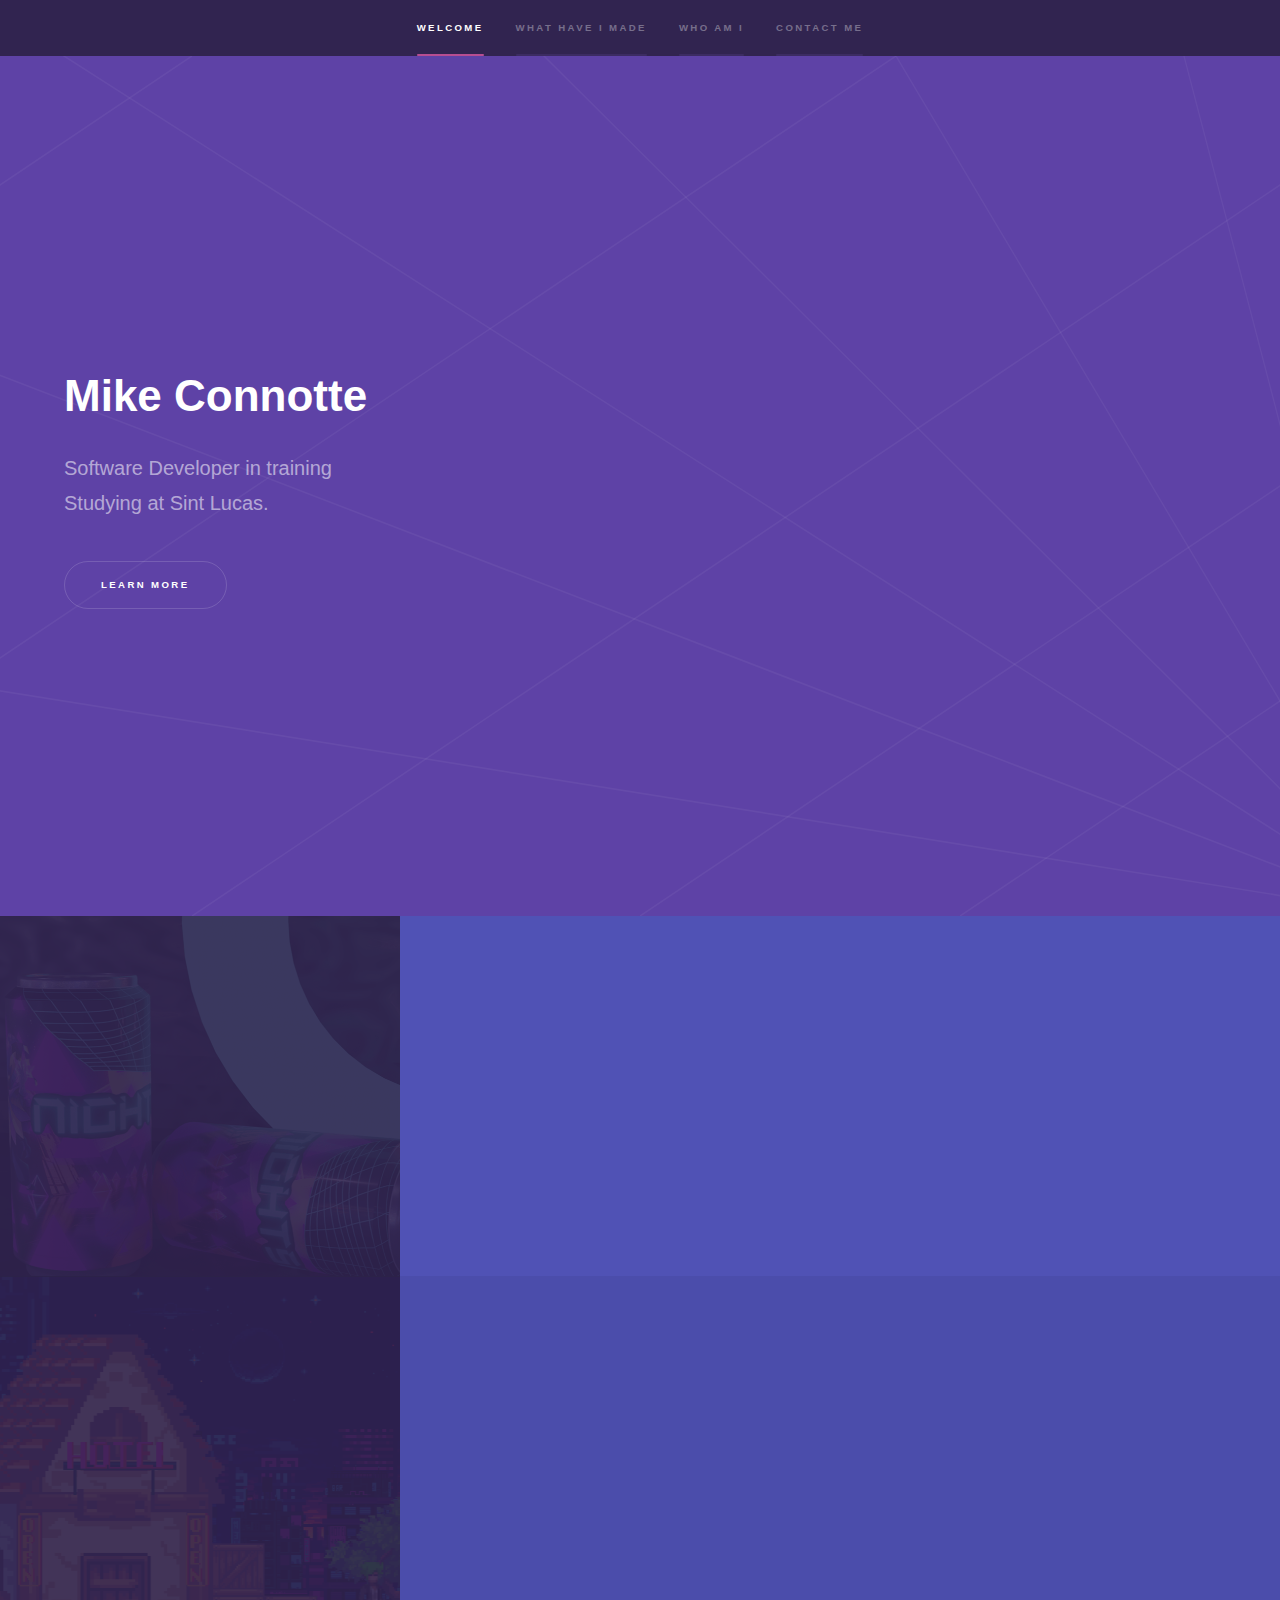
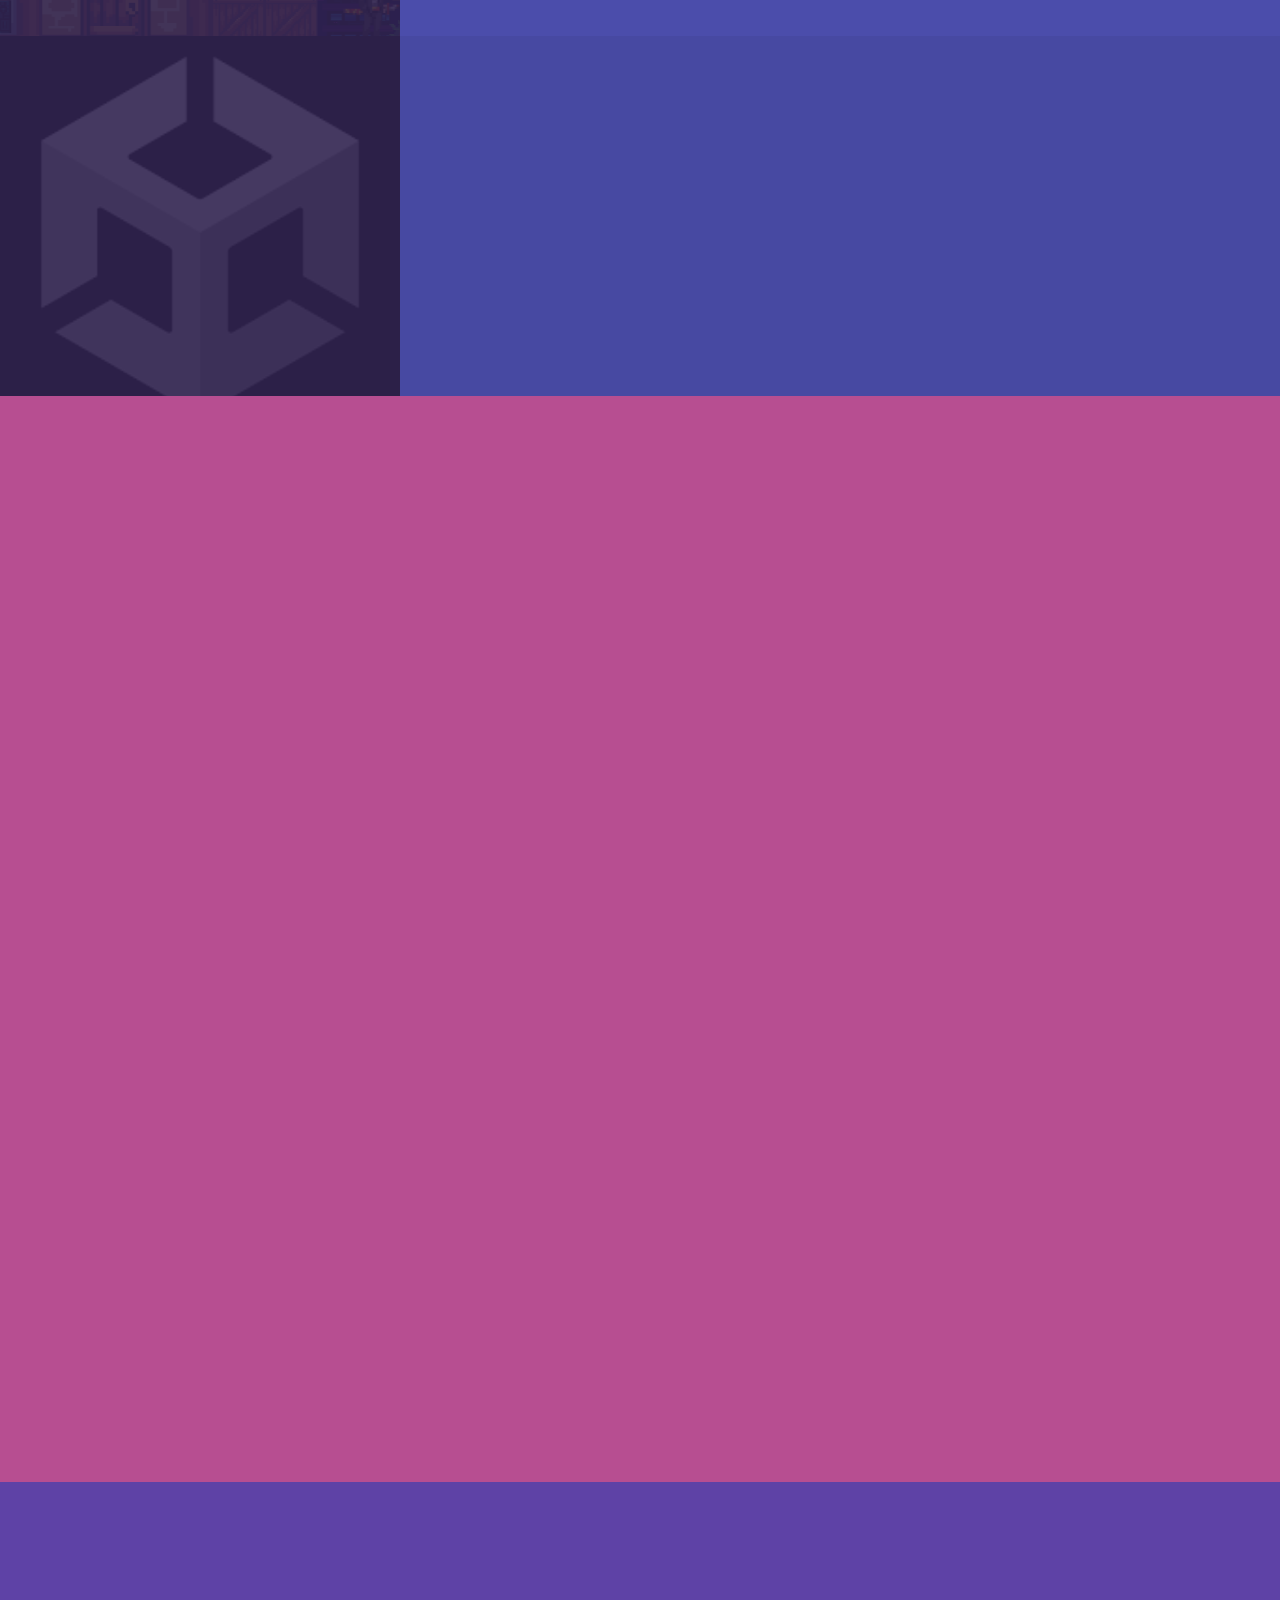
<file: index.html>
<!DOCTYPE HTML>
<html>
	<head>
		<title>My portfolio</title>
		<meta charset="utf-8" />
		<meta name="viewport" content="width=device-width, initial-scale=1, user-scalable=no" />
		<link rel="stylesheet" href="assets/css/main.css" />
		<noscript><link rel="stylesheet" href="assets/css/noscript.css" /></noscript>
	</head>
	<body class="is-preload">

		<!-- Sidebar -->
			<section id="sidebar">
				<div class="inner">
					<nav>
						<ul>
							<li><a href="#intro">Welcome</a></li>
							<li><a href="#one">What have I made</a></li>
							<li><a href="#two">Who am I</a></li>
							<li><a href="#three">Contact me</a></li>
						</ul>
					</nav>
				</div>
			</section>

		<!-- Wrapper -->
			<div id="wrapper">

				<!-- Intro -->
					<section id="intro" class="wrapper style1 fullscreen fade-up">
						<div class="inner">
							<h1>Mike Connotte</h1>
							<p>Software Developer in training<br />
							Studying at Sint Lucas.</p>
							<ul class="actions">
								<li><a href="#one" class="button scrolly">Learn more</a></li>
							</ul>
						</div>
					</section>

				<!-- One -->
					<section id="one" class="wrapper style2 spotlights">
						<section>
							<a href="#" class="image"><img src="images/pic01.png" alt="" data-position="center center" /></a>
							<div class="content">
								<div class="inner">
									<h2>Modeling in Blender</h2>
									<p>This is a project I did last year where we had to design and model a can in Blender</p>
									<ul class="actions">
										<li><a href="generic.html" class="button">Learn more</a></li>
									</ul>
								</div>
							</div>
						</section>
						<section>
							<a href="#" class="image"><img src="images/pic06.png" alt="" data-position="top center" /></a>
							<div class="content">
								<div class="inner">
									<h2>2D platformer </h2>
									<p>Also a project from last year and my first attempt at a 2D platformer</p>
									<ul class="actions">
										<li><a href="generic1.html" class="button">Learn more</a></li>
									</ul>
								</div>
							</div>
						</section>
						<section>
							<a href="#" class="image"><img src="images/pic03.png" alt="" data-position="25% 25%" /></a>
							<div class="content">
								<div class="inner">
									<h2>PONG project</h2>
									<p>My first project of the 1st year and also my first ever experience with programming.</p>
									<ul class="actions">
										<li><a href="generic2.html" class="button">Learn more</a></li>
									</ul>
								</div>
							</div>
						</section>
					</section>

				<!-- Two -->
					<section id="two" class="wrapper style3 fade-up">
						<div class="inner">
							<h2>Who am I</h2>
							<p>My name is Mike Connotte and I am 20 years old. I'm an ethousiastic student that loves to learn and is always ready to help people. On this page you will find some more info about me.</p>
							<div class="features">
								<section>
									<span class="icon solid major fa-code"></span>
									<h3>Which laguages can I code in</h3>
									<p>Currently I know the basics of HTML, C#, Java, PHP and CSS, but over the course of my education I will get to know more laguages. For example, Python and JavaScript.</p>
								</section>
								<section>
									<span class="icon solid major fa-cog"></span>
									<h3>Which educations have I had</h3>
									<p>I started at middle school where I got my diploma for VMBO/TL. After that I got enrolled in the Vista College on an MBO level 3 ICT education, for which I also got my diploma. Currently I am following a Software Development education at MBO level 4 and I am now in my second year.</p>
								</section>
								<section>
									<span class="icon solid major fa-desktop"></span>
									<h3>What skills do I have</h3>
									<p>I can build and fix PC's and laptops, I know how to set up and manage a server with Windows Server, I can fix cables, I know how to set up networks with various devices, I can troubleshoot and fix most issues with Windows and I keep learning new things every day.</p>
								</section>
								<section>
									<span class="icon major fa-gem"></span>
									<h3>What is my work experience</h3>
									<p>The work experience I have comes from my internships. I have had 2 internships at my ICT education, the first of which was at the customer support of APG, a big insurance company in Heerlen. My second internship was at the Open University in Heerlen, where I worked at the service desk.</p>
								</section>
								<section>
									<span class="icon solid major fa-link"></span>
									<h3>How can you contact me</h3>
									<p>If you would like to contact me you can find my contact information on the "Contact me" page.</p>
								</section>
					</section>

				<!-- Three -->
					<section id="three" class="wrapper style1 fade-up">
						<div class="inner">
							<h2>Contact me</h2>
							<p>Feel free to send me an email and ask me anything you would like to know about me, or what i do.</p>
							<div class="split style1">
								<section>
									<form method="post" action="#">
										<div class="fields">
											
										</div>
										<ul class="actions">
											<li><a href="mailto:m.connotte@sintlucasedu.nl" class="button">Send Message</a></li>
										</ul>
									</form>
								</section>
								<section>
									<ul class="contact">
										<li>
											<h3>My education</h3>
											<span>Software Development MBO 4<br />
											Sint Lucas<br />
											Torenallee 75, 5617BB Eindoven</span>
										</li>
										<li>
											<h3>Email</h3>
											<a href="#">m.connotte@sintlucasedu.nl</a>
										</li>
										<li>
											<h3>Phone</h3>
											<span>(+31) 6 82305345</span>
										</li>
									</ul>
								</section>
							</div>
						</div>
					</section>

			</div>

		<!-- Footer -->
			<footer id="footer" class="wrapper style1-alt">
				<div class="inner">
					<ul class="menu">
						<li>&copy; My portfolio.</li>
					</ul>
				</div>
			</footer>

		<!-- Scripts -->
			<script src="assets/js/jquery.min.js"></script>
			<script src="assets/js/jquery.scrollex.min.js"></script>
			<script src="assets/js/jquery.scrolly.min.js"></script>
			<script src="assets/js/browser.min.js"></script>
			<script src="assets/js/breakpoints.min.js"></script>
			<script src="assets/js/util.js"></script>
			<script src="assets/js/main.js"></script>

	</body>
</html>
</file>
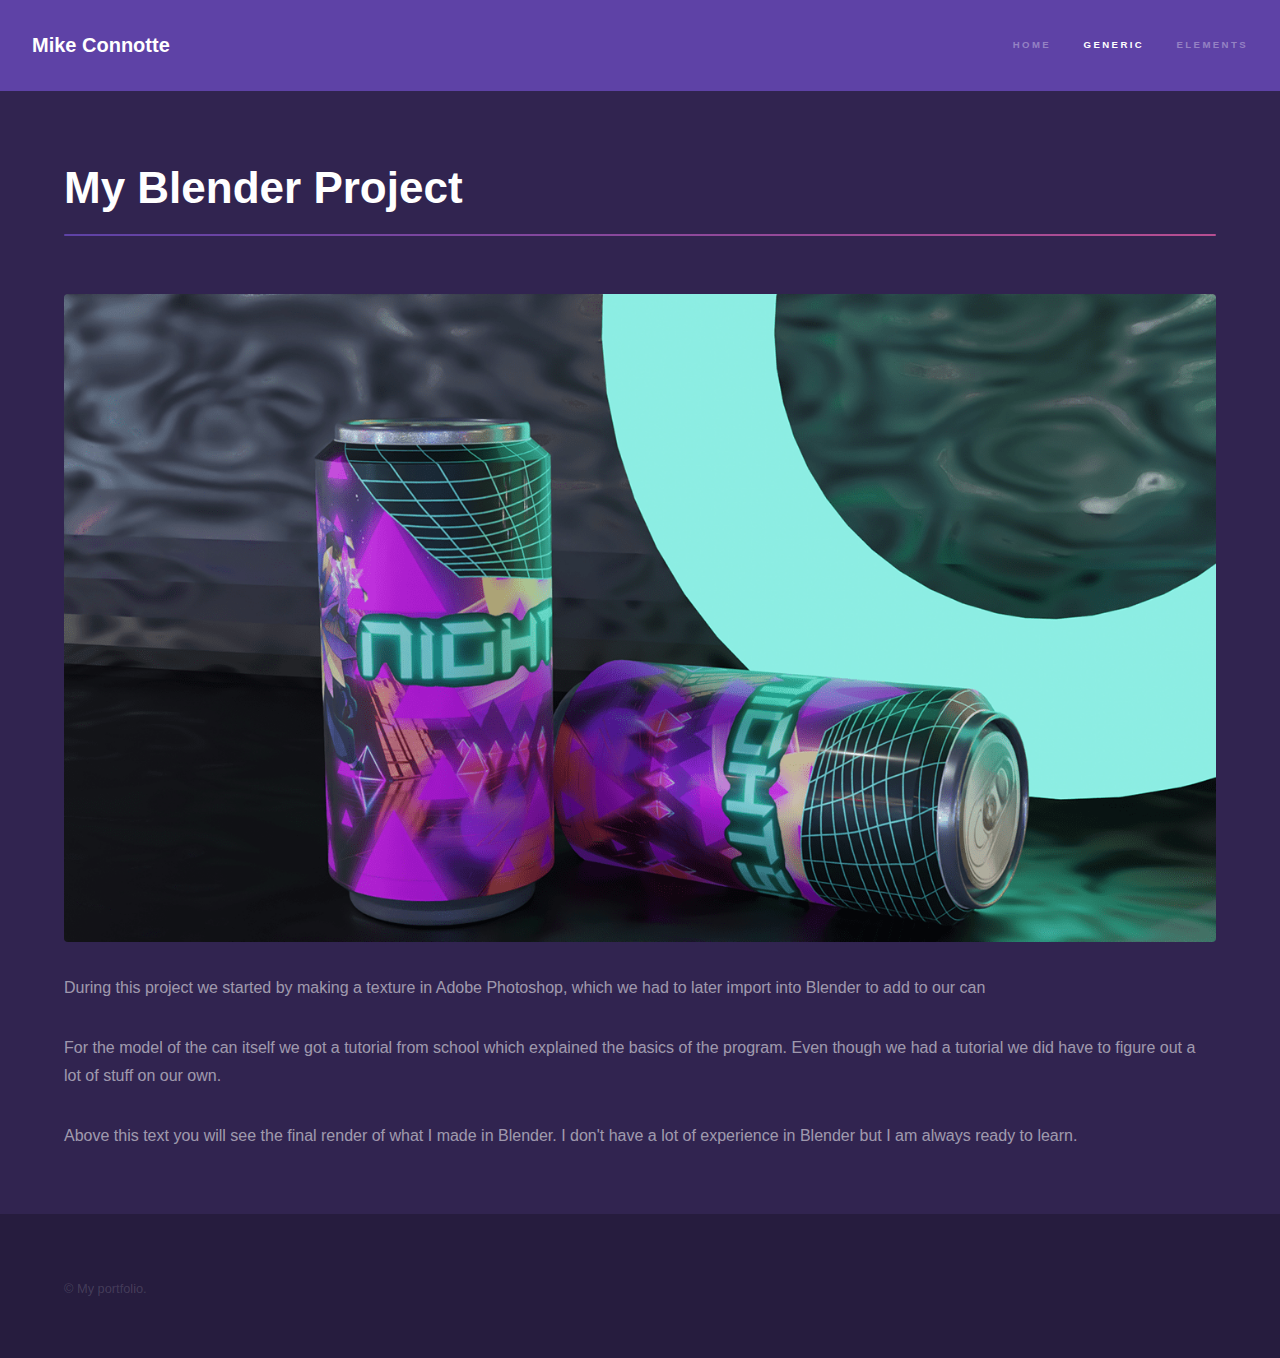
<file: generic.html>
<!DOCTYPE HTML>
<html>
	<head>
		<title>Blender Project</title>
		<meta charset="utf-8" />
		<meta name="viewport" content="width=device-width, initial-scale=1, user-scalable=no" />
		<link rel="stylesheet" href="assets/css/main.css" />
		<noscript><link rel="stylesheet" href="assets/css/noscript.css" /></noscript>
	</head>
	<body class="is-preload">

		<!-- Header -->
			<header id="header">
				<a href="index.html" class="title">Mike Connotte</a>
				<nav>
					<ul>
						<li><a href="index.html">Home</a></li>
						<li><a href="generic.html" class="active">Generic</a></li>
						<li><a href="elements.html">Elements</a></li>
					</ul>
				</nav>
			</header>

		<!-- Wrapper -->
			<div id="wrapper">

				<!-- Main -->
					<section id="main" class="wrapper">
						<div class="inner">
							<h1 class="major">My Blender Project</h1>
							<span class="image fit"><img src="images/pic04.png" alt="" /></span>
							<p>During this project we started by making a texture in Adobe Photoshop, which we had to later import into Blender to add to our can</p>
							<p>For the model of the can itself we got a tutorial from school which explained the basics of the program. Even though we had a tutorial we did have to figure out a lot of stuff on our own.</p>
							<p>Above this text you will see the final render of what I made in Blender. I don't have a lot of experience in Blender but I am always ready to learn.</p>
						</div>
					</section>

			</div>

		<!-- Footer -->
			<footer id="footer" class="wrapper alt">
				<div class="inner">
					<ul class="menu">
						<li>&copy; My portfolio.</li>
					</ul>
				</div>
			</footer>

		<!-- Scripts -->
			<script src="assets/js/jquery.min.js"></script>
			<script src="assets/js/jquery.scrollex.min.js"></script>
			<script src="assets/js/jquery.scrolly.min.js"></script>
			<script src="assets/js/browser.min.js"></script>
			<script src="assets/js/breakpoints.min.js"></script>
			<script src="assets/js/util.js"></script>
			<script src="assets/js/main.js"></script>

	</body>
</html>
</file>
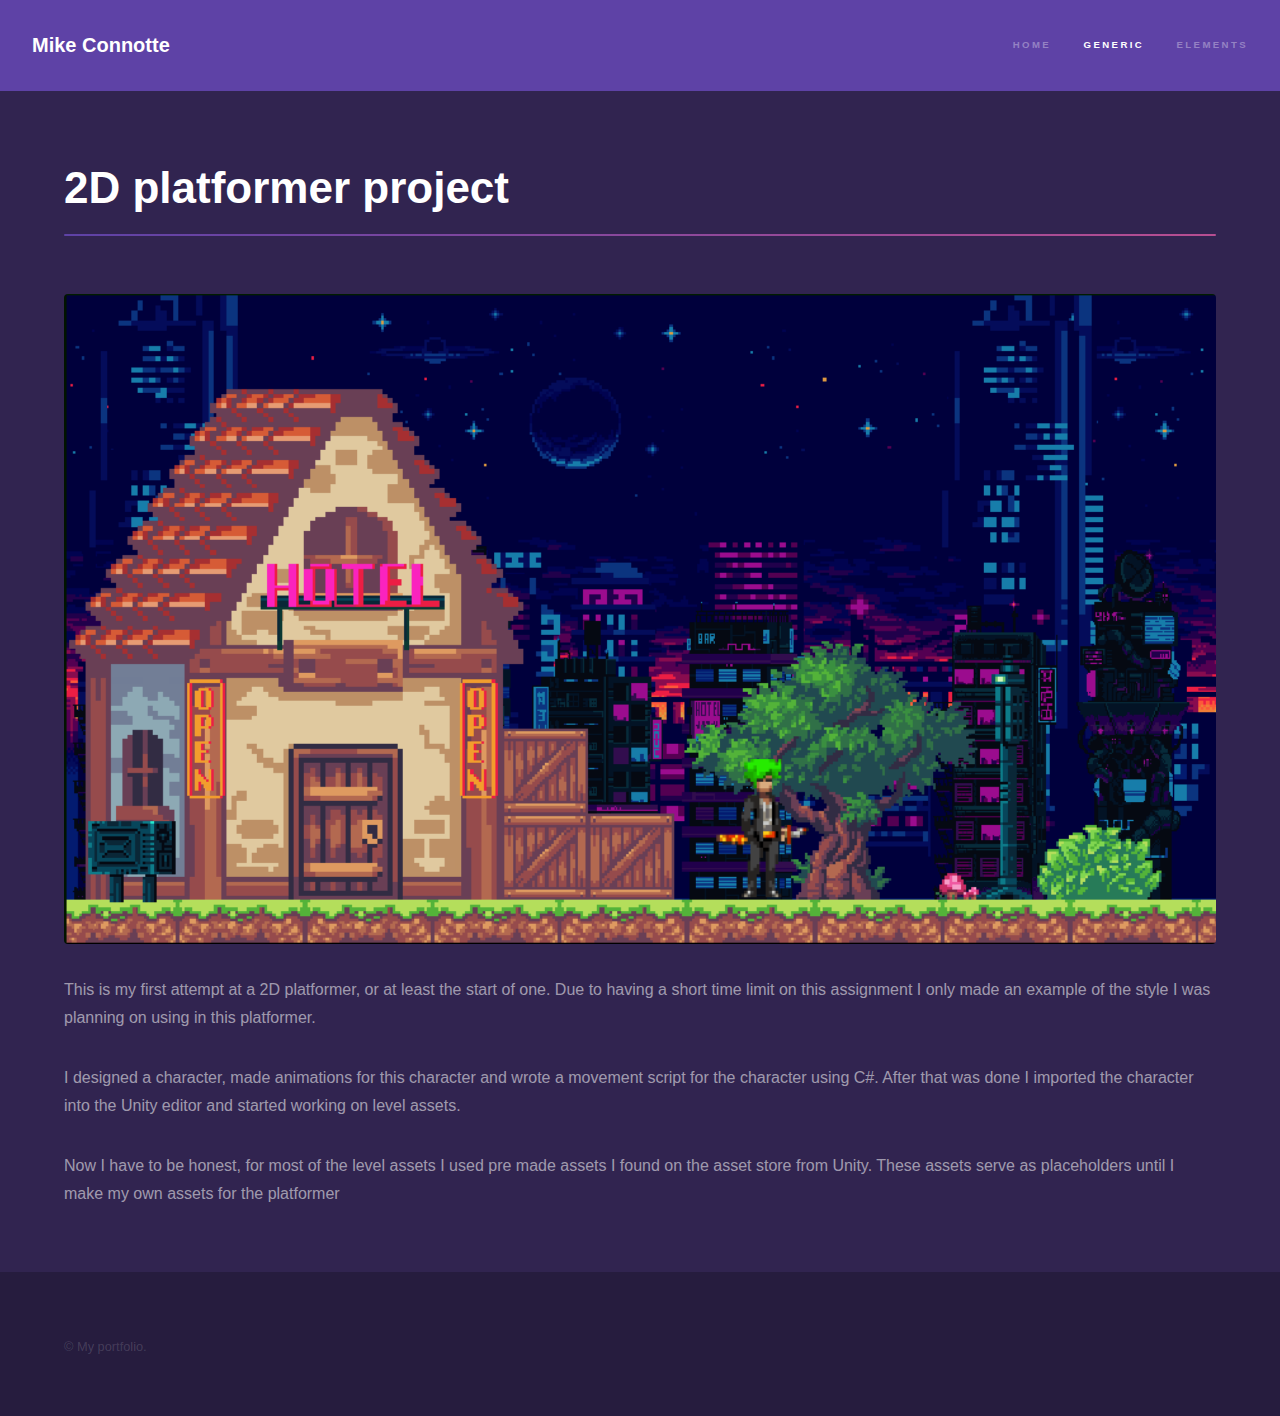
<file: generic1.html>
<!DOCTYPE HTML>
<html>
	<head>
		<title>2D platformer game</title>
		<meta charset="utf-8" />
		<meta name="viewport" content="width=device-width, initial-scale=1, user-scalable=no" />
		<link rel="stylesheet" href="assets/css/main.css" />
		<noscript><link rel="stylesheet" href="assets/css/noscript.css" /></noscript>
	</head>
	<body class="is-preload">

		<!-- Header -->
			<header id="header">
				<a href="index.html" class="title">Mike Connotte</a>
				<nav>
					<ul>
						<li><a href="index.html">Home</a></li>
						<li><a href="generic.html" class="active">Generic</a></li>
						<li><a href="elements.html">Elements</a></li>
					</ul>
				</nav>
			</header>

		<!-- Wrapper -->
			<div id="wrapper">

				<!-- Main -->
					<section id="main" class="wrapper">
						<div class="inner">
							<h1 class="major">2D platformer project</h1>
							<span class="image fit"><img src="images/pic05.png" alt="" /></span>
							<p>This is my first attempt at a 2D platformer, or at least the start of one. Due to having a short time limit on this assignment I only made an example of the style I was planning on using in this platformer.</p>
							<p>I designed a character, made animations for this character and wrote a movement script for the character using C#. After that was done I imported the character into the Unity editor and started working on level assets.</p>
							<p>Now I have to be honest, for most of the level assets I used pre made assets I found on the asset store from Unity. These assets serve as placeholders until I make my own assets for the platformer</p>
						</div>
					</section>

			</div>

		<!-- Footer -->
			<footer id="footer" class="wrapper alt">
				<div class="inner">
					<ul class="menu">
						<li>&copy; My portfolio.</li>
					</ul>
				</div>
			</footer>

		<!-- Scripts -->
			<script src="assets/js/jquery.min.js"></script>
			<script src="assets/js/jquery.scrollex.min.js"></script>
			<script src="assets/js/jquery.scrolly.min.js"></script>
			<script src="assets/js/browser.min.js"></script>
			<script src="assets/js/breakpoints.min.js"></script>
			<script src="assets/js/util.js"></script>
			<script src="assets/js/main.js"></script>

	</body>
</html>
</file>
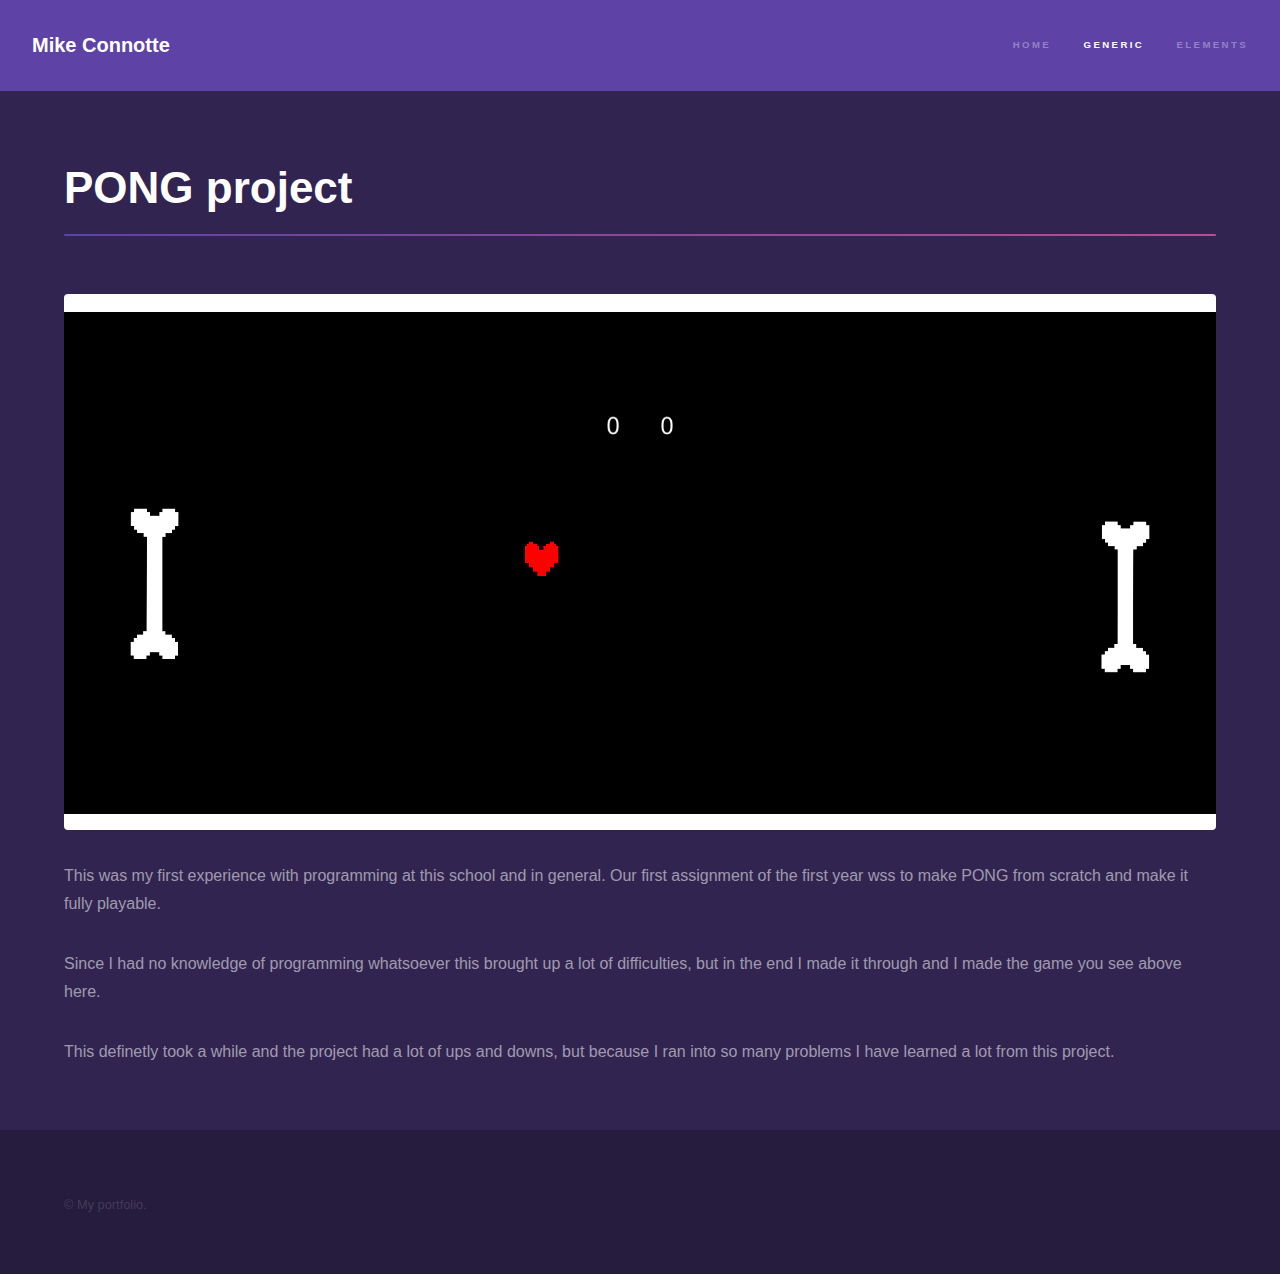
<file: generic2.html>
<!DOCTYPE HTML>
<html>
	<head>
		<title>PONG project</title>
		<meta charset="utf-8" />
		<meta name="viewport" content="width=device-width, initial-scale=1, user-scalable=no" />
		<link rel="stylesheet" href="assets/css/main.css" />
		<noscript><link rel="stylesheet" href="assets/css/noscript.css" /></noscript>
	</head>
	<body class="is-preload">

		<!-- Header -->
			<header id="header">
				<a href="index.html" class="title">Mike Connotte</a>
				<nav>
					<ul>
						<li><a href="index.html">Home</a></li>
						<li><a href="generic.html" class="active">Generic</a></li>
						<li><a href="elements.html">Elements</a></li>
					</ul>
				</nav>
			</header>

		<!-- Wrapper -->
			<div id="wrapper">

				<!-- Main -->
					<section id="main" class="wrapper">
						<div class="inner">
							<h1 class="major">PONG project </h1>
							<span class="image fit"><img src="images/pic02.png" alt="" /></span>
							<p>This was my first experience with programming at this school and in general. Our first assignment of the first year wss to make PONG from scratch and make it fully playable.</p>
							<p>Since I had no knowledge of programming whatsoever this brought up a lot of difficulties, but in the end I made it through and I made the game you see above here.</p>
							<p>This definetly took a while and the project had a lot of ups and downs, but because I ran into so many problems I have learned a lot from this project.</p>
						</div>
					</section>

			</div>

		<!-- Footer -->
			<footer id="footer" class="wrapper alt">
				<div class="inner">
					<ul class="menu">
						<li>&copy; My portfolio.</li>
					</ul>
				</div>
			</footer>

		<!-- Scripts -->
			<script src="assets/js/jquery.min.js"></script>
			<script src="assets/js/jquery.scrollex.min.js"></script>
			<script src="assets/js/jquery.scrolly.min.js"></script>
			<script src="assets/js/browser.min.js"></script>
			<script src="assets/js/breakpoints.min.js"></script>
			<script src="assets/js/util.js"></script>
			<script src="assets/js/main.js"></script>

	</body>
</html>
</file>
<file: assets/css/noscript.css>
/*
	Hyperspace by HTML5 UP
	html5up.net | @ajlkn
	Free for personal and commercial use under the CCA 3.0 license (html5up.net/license)
*/

/* Spotlights */

	.spotlights > section > .image:before {
		opacity: 0 !important;
	}

	.spotlights > section > .content > .inner {
		-moz-transform: none !important;
		-webkit-transform: none !important;
		-ms-transform: none !important;
		transform: none !important;
		opacity: 1 !important;
	}

/* Wrapper */

	.wrapper > .inner {
		opacity: 1 !important;
		-moz-transform: none !important;
		-webkit-transform: none !important;
		-ms-transform: none !important;
		transform: none !important;
	}

/* Sidebar */

	#sidebar > .inner {
		opacity: 1 !important;
	}

	#sidebar nav > ul > li {
		-moz-transform: none !important;
		-webkit-transform: none !important;
		-ms-transform: none !important;
		transform: none !important;
		opacity: 1 !important;
	}
</file>
<file: assets/css/main.css>
@import url(fontawesome-all.min.css);

/*
	Hyperspace by HTML5 UP
	html5up.net | @ajlkn
	Free for personal and commercial use under the CCA 3.0 license (html5up.net/license)
*/

html, body, div, span, applet, object,
iframe, h1, h2, h3, h4, h5, h6, p, blockquote,
pre, a, abbr, acronym, address, big, cite,
code, del, dfn, em, img, ins, kbd, q, s, samp,
small, strike, strong, sub, sup, tt, var, b,
u, i, center, dl, dt, dd, ol, ul, li, fieldset,
form, label, legend, table, caption, tbody,
tfoot, thead, tr, th, td, article, aside,
canvas, details, embed, figure, figcaption,
footer, header, hgroup, menu, nav, output, ruby,
section, summary, time, mark, audio, video {
	margin: 0;
	padding: 0;
	border: 0;
	font-size: 100%;
	font: inherit;
	vertical-align: baseline;}

article, aside, details, figcaption, figure,
footer, header, hgroup, menu, nav, section {
	display: block;}

body {
	line-height: 1;
}

ol, ul {
	list-style: none;
}

blockquote, q {
	quotes: none;
}

	blockquote:before, blockquote:after, q:before, q:after {
		content: '';
		content: none;
	}

table {
	border-collapse: collapse;
	border-spacing: 0;
}

body {
	-webkit-text-size-adjust: none;
}

mark {
	background-color: transparent;
	color: inherit;
}

input::-moz-focus-inner {
	border: 0;
	padding: 0;
}

input, select, textarea {
	-moz-appearance: none;
	-webkit-appearance: none;
	-ms-appearance: none;
	appearance: none;
}

/* Basic */

	@-ms-viewport {
		width: device-width;
	}

	body {
		-ms-overflow-style: scrollbar;
	}

	@media screen and (max-width: 480px) {

		html, body {
			min-width: 320px;
		}

	}

	html {
		box-sizing: border-box;
	}

	*, *:before, *:after {
		box-sizing: inherit;
	}

	body {
		background: #312450;
	}

		body.is-preload *, body.is-preload *:before, body.is-preload *:after {
			-moz-animation: none !important;
			-webkit-animation: none !important;
			-ms-animation: none !important;
			animation: none !important;
			-moz-transition: none !important;
			-webkit-transition: none !important;
			-ms-transition: none !important;
			transition: none !important;
		}

/* Type */

	body, input, select, textarea {
		color: rgba(255, 255, 255, 0.55);
		font-family: Arial, Helvetica, sans-serif;
		font-size: 16.5pt;
		font-weight: normal;
		line-height: 1.75;
	}

		@media screen and (max-width: 1680px) {

			body, input, select, textarea {
				font-size: 13pt;
			}

		}

		@media screen and (max-width: 1280px) {

			body, input, select, textarea {
				font-size: 12pt;
			}

		}

		@media screen and (max-width: 360px) {

			body, input, select, textarea {
				font-size: 11pt;
			}

		}

	a {
		-moz-transition: color 0.2s ease, border-bottom-color 0.2s ease;
		-webkit-transition: color 0.2s ease, border-bottom-color 0.2s ease;
		-ms-transition: color 0.2s ease, border-bottom-color 0.2s ease;
		transition: color 0.2s ease, border-bottom-color 0.2s ease;
		border-bottom: dotted 1px rgba(255, 255, 255, 0.35);
		color: inherit;
		text-decoration: none;
	}

		a:hover {
			border-bottom-color: transparent;
			color: #ffffff;
		}

	strong, b {
		color: #ffffff;
		font-weight: bold;
	}

	em, i {
		font-style: italic;
	}

	p {
		margin: 0 0 2em 0;
	}

	h1, h2, h3, h4, h5, h6 {
		color: #ffffff;
		font-weight: bold;
		line-height: 1.5;
		margin: 0 0 0.5em 0;
	}

		h1 a, h2 a, h3 a, h4 a, h5 a, h6 a {
			color: inherit;
			text-decoration: none;
		}

	h1 {
		font-size: 2.75em;
	}

		h1.major {
			margin: 0 0 1.3em 0;
			position: relative;
			padding-bottom: 0.35em;
		}

			h1.major:after {
				background-image: -moz-linear-gradient(to right, #5e42a6, #b74e91);
				background-image: -webkit-linear-gradient(to right, #5e42a6, #b74e91);
				background-image: -ms-linear-gradient(to right, #5e42a6, #b74e91);
				background-image: linear-gradient(to right, #5e42a6, #b74e91);
				-moz-transition: max-width 0.2s ease;
				-webkit-transition: max-width 0.2s ease;
				-ms-transition: max-width 0.2s ease;
				transition: max-width 0.2s ease;
				border-radius: 0.2em;
				bottom: 0;
				content: '';
				height: 0.05em;
				position: absolute;
				right: 0;
				width: 100%;
			}

	h2 {
		font-size: 1.75em;
	}

	h3 {
		font-size: 1.1em;
	}

	h4 {
		font-size: 1em;
	}

	h5 {
		font-size: 0.8em;
	}

	h6 {
		font-size: 0.6em;
	}

	@media screen and (max-width: 736px) {

		h1 {
			font-size: 2em;
		}

		h2 {
			font-size: 1.25em;
		}

		h3 {
			font-size: 1em;
		}

		h4 {
			font-size: 0.8em;
		}

		h5 {
			font-size: 0.6em;
		}

		h6 {
			font-size: 0.6em;
		}

	}

	sub {
		font-size: 0.8em;
		position: relative;
		top: 0.5em;
	}

	sup {
		font-size: 0.8em;
		position: relative;
		top: -0.5em;
	}

	blockquote {
		border-left: solid 4px rgba(255, 255, 255, 0.15);
		font-style: italic;
		margin: 0 0 2em 0;
		padding: 0.5em 0 0.5em 2em;
	}

	code {
		background: rgba(255, 255, 255, 0.05);
		border-radius: 0.25em;
		border: solid 1px rgba(255, 255, 255, 0.15);
		font-family: "Courier New", monospace;
		font-size: 0.9em;
		margin: 0 0.25em;
		padding: 0.25em 0.65em;
	}

	pre {
		-webkit-overflow-scrolling: touch;
		font-family: "Courier New", monospace;
		font-size: 0.9em;
		margin: 0 0 2em 0;
	}

		pre code {
			display: block;
			line-height: 1.75em;
			padding: 1em 1.5em;
			overflow-x: auto;
		}

	hr {
		border: 0;
		border-bottom: solid 1px rgba(255, 255, 255, 0.15);
		margin: 2em 0;
	}

		hr.major {
			margin: 3em 0;
		}

	.align-left {
		text-align: left;
	}

	.align-center {
		text-align: center;
	}

	.align-right {
		text-align: right;
	}

/* Row */

	.row {
		display: flex;
		flex-wrap: wrap;
		box-sizing: border-box;
		align-items: stretch;
	}

		.row > * {
			box-sizing: border-box;
		}

		.row.gtr-uniform > * > :last-child {
			margin-bottom: 0;
		}

		.row.aln-left {
			justify-content: flex-start;
		}

		.row.aln-center {
			justify-content: center;
		}

		.row.aln-right {
			justify-content: flex-end;
		}

		.row.aln-top {
			align-items: flex-start;
		}

		.row.aln-middle {
			align-items: center;
		}

		.row.aln-bottom {
			align-items: flex-end;
		}

		.row > .imp {
			order: -1;
		}

		.row > .col-1 {
			width: 8.33333%;
		}

		.row > .off-1 {
			margin-left: 8.33333%;
		}

		.row > .col-2 {
			width: 16.66667%;
		}

		.row > .off-2 {
			margin-left: 16.66667%;
		}

		.row > .col-3 {
			width: 25%;
		}

		.row > .off-3 {
			margin-left: 25%;
		}

		.row > .col-4 {
			width: 33.33333%;
		}

		.row > .off-4 {
			margin-left: 33.33333%;
		}

		.row > .col-5 {
			width: 41.66667%;
		}

		.row > .off-5 {
			margin-left: 41.66667%;
		}

		.row > .col-6 {
			width: 50%;
		}

		.row > .off-6 {
			margin-left: 50%;
		}

		.row > .col-7 {
			width: 58.33333%;
		}

		.row > .off-7 {
			margin-left: 58.33333%;
		}

		.row > .col-8 {
			width: 66.66667%;
		}

		.row > .off-8 {
			margin-left: 66.66667%;
		}

		.row > .col-9 {
			width: 75%;
		}

		.row > .off-9 {
			margin-left: 75%;
		}

		.row > .col-10 {
			width: 83.33333%;
		}

		.row > .off-10 {
			margin-left: 83.33333%;
		}

		.row > .col-11 {
			width: 91.66667%;
		}

		.row > .off-11 {
			margin-left: 91.66667%;
		}

		.row > .col-12 {
			width: 100%;
		}

		.row > .off-12 {
			margin-left: 100%;
		}

		.row.gtr-0 {
			margin-top: 0;
			margin-left: 0em;
		}

			.row.gtr-0 > * {
				padding: 0 0 0 0em;
			}

			.row.gtr-0.gtr-uniform {
				margin-top: 0em;
			}

				.row.gtr-0.gtr-uniform > * {
					padding-top: 0em;
				}

		.row.gtr-25 {
			margin-top: 0;
			margin-left: -0.375em;
		}

			.row.gtr-25 > * {
				padding: 0 0 0 0.375em;
			}

			.row.gtr-25.gtr-uniform {
				margin-top: -0.375em;
			}

				.row.gtr-25.gtr-uniform > * {
					padding-top: 0.375em;
				}

		.row.gtr-50 {
			margin-top: 0;
			margin-left: -0.75em;
		}

			.row.gtr-50 > * {
				padding: 0 0 0 0.75em;
			}

			.row.gtr-50.gtr-uniform {
				margin-top: -0.75em;
			}

				.row.gtr-50.gtr-uniform > * {
					padding-top: 0.75em;
				}

		.row {
			margin-top: 0;
			margin-left: -1.5em;
		}

			.row > * {
				padding: 0 0 0 1.5em;
			}

			.row.gtr-uniform {
				margin-top: -1.5em;
			}

				.row.gtr-uniform > * {
					padding-top: 1.5em;
				}

		.row.gtr-150 {
			margin-top: 0;
			margin-left: -2.25em;
		}

			.row.gtr-150 > * {
				padding: 0 0 0 2.25em;
			}

			.row.gtr-150.gtr-uniform {
				margin-top: -2.25em;
			}

				.row.gtr-150.gtr-uniform > * {
					padding-top: 2.25em;
				}

		.row.gtr-200 {
			margin-top: 0;
			margin-left: -3em;
		}

			.row.gtr-200 > * {
				padding: 0 0 0 3em;
			}

			.row.gtr-200.gtr-uniform {
				margin-top: -3em;
			}

				.row.gtr-200.gtr-uniform > * {
					padding-top: 3em;
				}

		@media screen and (max-width: 1680px) {

			.row {
				display: flex;
				flex-wrap: wrap;
				box-sizing: border-box;
				align-items: stretch;
			}

				.row > * {
					box-sizing: border-box;
				}

				.row.gtr-uniform > * > :last-child {
					margin-bottom: 0;
				}

				.row.aln-left {
					justify-content: flex-start;
				}

				.row.aln-center {
					justify-content: center;
				}

				.row.aln-right {
					justify-content: flex-end;
				}

				.row.aln-top {
					align-items: flex-start;
				}

				.row.aln-middle {
					align-items: center;
				}

				.row.aln-bottom {
					align-items: flex-end;
				}

				.row > .imp-xlarge {
					order: -1;
				}

				.row > .col-1-xlarge {
					width: 8.33333%;
				}

				.row > .off-1-xlarge {
					margin-left: 8.33333%;
				}

				.row > .col-2-xlarge {
					width: 16.66667%;
				}

				.row > .off-2-xlarge {
					margin-left: 16.66667%;
				}

				.row > .col-3-xlarge {
					width: 25%;
				}

				.row > .off-3-xlarge {
					margin-left: 25%;
				}

				.row > .col-4-xlarge {
					width: 33.33333%;
				}

				.row > .off-4-xlarge {
					margin-left: 33.33333%;
				}

				.row > .col-5-xlarge {
					width: 41.66667%;
				}

				.row > .off-5-xlarge {
					margin-left: 41.66667%;
				}

				.row > .col-6-xlarge {
					width: 50%;
				}

				.row > .off-6-xlarge {
					margin-left: 50%;
				}

				.row > .col-7-xlarge {
					width: 58.33333%;
				}

				.row > .off-7-xlarge {
					margin-left: 58.33333%;
				}

				.row > .col-8-xlarge {
					width: 66.66667%;
				}

				.row > .off-8-xlarge {
					margin-left: 66.66667%;
				}

				.row > .col-9-xlarge {
					width: 75%;
				}

				.row > .off-9-xlarge {
					margin-left: 75%;
				}

				.row > .col-10-xlarge {
					width: 83.33333%;
				}

				.row > .off-10-xlarge {
					margin-left: 83.33333%;
				}

				.row > .col-11-xlarge {
					width: 91.66667%;
				}

				.row > .off-11-xlarge {
					margin-left: 91.66667%;
				}

				.row > .col-12-xlarge {
					width: 100%;
				}

				.row > .off-12-xlarge {
					margin-left: 100%;
				}

				.row.gtr-0 {
					margin-top: 0;
					margin-left: 0em;
				}

					.row.gtr-0 > * {
						padding: 0 0 0 0em;
					}

					.row.gtr-0.gtr-uniform {
						margin-top: 0em;
					}

						.row.gtr-0.gtr-uniform > * {
							padding-top: 0em;
						}

				.row.gtr-25 {
					margin-top: 0;
					margin-left: -0.375em;
				}

					.row.gtr-25 > * {
						padding: 0 0 0 0.375em;
					}

					.row.gtr-25.gtr-uniform {
						margin-top: -0.375em;
					}

						.row.gtr-25.gtr-uniform > * {
							padding-top: 0.375em;
						}

				.row.gtr-50 {
					margin-top: 0;
					margin-left: -0.75em;
				}

					.row.gtr-50 > * {
						padding: 0 0 0 0.75em;
					}

					.row.gtr-50.gtr-uniform {
						margin-top: -0.75em;
					}

						.row.gtr-50.gtr-uniform > * {
							padding-top: 0.75em;
						}

				.row {
					margin-top: 0;
					margin-left: -1.5em;
				}

					.row > * {
						padding: 0 0 0 1.5em;
					}

					.row.gtr-uniform {
						margin-top: -1.5em;
					}

						.row.gtr-uniform > * {
							padding-top: 1.5em;
						}

				.row.gtr-150 {
					margin-top: 0;
					margin-left: -2.25em;
				}

					.row.gtr-150 > * {
						padding: 0 0 0 2.25em;
					}

					.row.gtr-150.gtr-uniform {
						margin-top: -2.25em;
					}

						.row.gtr-150.gtr-uniform > * {
							padding-top: 2.25em;
						}

				.row.gtr-200 {
					margin-top: 0;
					margin-left: -3em;
				}

					.row.gtr-200 > * {
						padding: 0 0 0 3em;
					}

					.row.gtr-200.gtr-uniform {
						margin-top: -3em;
					}

						.row.gtr-200.gtr-uniform > * {
							padding-top: 3em;
						}

		}

		@media screen and (max-width: 1280px) {

			.row {
				display: flex;
				flex-wrap: wrap;
				box-sizing: border-box;
				align-items: stretch;
			}

				.row > * {
					box-sizing: border-box;
				}

				.row.gtr-uniform > * > :last-child {
					margin-bottom: 0;
				}

				.row.aln-left {
					justify-content: flex-start;
				}

				.row.aln-center {
					justify-content: center;
				}

				.row.aln-right {
					justify-content: flex-end;
				}

				.row.aln-top {
					align-items: flex-start;
				}

				.row.aln-middle {
					align-items: center;
				}

				.row.aln-bottom {
					align-items: flex-end;
				}

				.row > .imp-large {
					order: -1;
				}

				.row > .col-1-large {
					width: 8.33333%;
				}

				.row > .off-1-large {
					margin-left: 8.33333%;
				}

				.row > .col-2-large {
					width: 16.66667%;
				}

				.row > .off-2-large {
					margin-left: 16.66667%;
				}

				.row > .col-3-large {
					width: 25%;
				}

				.row > .off-3-large {
					margin-left: 25%;
				}

				.row > .col-4-large {
					width: 33.33333%;
				}

				.row > .off-4-large {
					margin-left: 33.33333%;
				}

				.row > .col-5-large {
					width: 41.66667%;
				}

				.row > .off-5-large {
					margin-left: 41.66667%;
				}

				.row > .col-6-large {
					width: 50%;
				}

				.row > .off-6-large {
					margin-left: 50%;
				}

				.row > .col-7-large {
					width: 58.33333%;
				}

				.row > .off-7-large {
					margin-left: 58.33333%;
				}

				.row > .col-8-large {
					width: 66.66667%;
				}

				.row > .off-8-large {
					margin-left: 66.66667%;
				}

				.row > .col-9-large {
					width: 75%;
				}

				.row > .off-9-large {
					margin-left: 75%;
				}

				.row > .col-10-large {
					width: 83.33333%;
				}

				.row > .off-10-large {
					margin-left: 83.33333%;
				}

				.row > .col-11-large {
					width: 91.66667%;
				}

				.row > .off-11-large {
					margin-left: 91.66667%;
				}

				.row > .col-12-large {
					width: 100%;
				}

				.row > .off-12-large {
					margin-left: 100%;
				}

				.row.gtr-0 {
					margin-top: 0;
					margin-left: 0em;
				}

					.row.gtr-0 > * {
						padding: 0 0 0 0em;
					}

					.row.gtr-0.gtr-uniform {
						margin-top: 0em;
					}

						.row.gtr-0.gtr-uniform > * {
							padding-top: 0em;
						}

				.row.gtr-25 {
					margin-top: 0;
					margin-left: -0.375em;
				}

					.row.gtr-25 > * {
						padding: 0 0 0 0.375em;
					}

					.row.gtr-25.gtr-uniform {
						margin-top: -0.375em;
					}

						.row.gtr-25.gtr-uniform > * {
							padding-top: 0.375em;
						}

				.row.gtr-50 {
					margin-top: 0;
					margin-left: -0.75em;
				}

					.row.gtr-50 > * {
						padding: 0 0 0 0.75em;
					}

					.row.gtr-50.gtr-uniform {
						margin-top: -0.75em;
					}

						.row.gtr-50.gtr-uniform > * {
							padding-top: 0.75em;
						}

				.row {
					margin-top: 0;
					margin-left: -1.5em;
				}

					.row > * {
						padding: 0 0 0 1.5em;
					}

					.row.gtr-uniform {
						margin-top: -1.5em;
					}

						.row.gtr-uniform > * {
							padding-top: 1.5em;
						}

				.row.gtr-150 {
					margin-top: 0;
					margin-left: -2.25em;
				}

					.row.gtr-150 > * {
						padding: 0 0 0 2.25em;
					}

					.row.gtr-150.gtr-uniform {
						margin-top: -2.25em;
					}

						.row.gtr-150.gtr-uniform > * {
							padding-top: 2.25em;
						}

				.row.gtr-200 {
					margin-top: 0;
					margin-left: -3em;
				}

					.row.gtr-200 > * {
						padding: 0 0 0 3em;
					}

					.row.gtr-200.gtr-uniform {
						margin-top: -3em;
					}

						.row.gtr-200.gtr-uniform > * {
							padding-top: 3em;
						}

		}

		@media screen and (max-width: 980px) {

			.row {
				display: flex;
				flex-wrap: wrap;
				box-sizing: border-box;
				align-items: stretch;
			}

				.row > * {
					box-sizing: border-box;
				}

				.row.gtr-uniform > * > :last-child {
					margin-bottom: 0;
				}

				.row.aln-left {
					justify-content: flex-start;
				}

				.row.aln-center {
					justify-content: center;
				}

				.row.aln-right {
					justify-content: flex-end;
				}

				.row.aln-top {
					align-items: flex-start;
				}

				.row.aln-middle {
					align-items: center;
				}

				.row.aln-bottom {
					align-items: flex-end;
				}

				.row > .imp-medium {
					order: -1;
				}

				.row > .col-1-medium {
					width: 8.33333%;
				}

				.row > .off-1-medium {
					margin-left: 8.33333%;
				}

				.row > .col-2-medium {
					width: 16.66667%;
				}

				.row > .off-2-medium {
					margin-left: 16.66667%;
				}

				.row > .col-3-medium {
					width: 25%;
				}

				.row > .off-3-medium {
					margin-left: 25%;
				}

				.row > .col-4-medium {
					width: 33.33333%;
				}

				.row > .off-4-medium {
					margin-left: 33.33333%;
				}

				.row > .col-5-medium {
					width: 41.66667%;
				}

				.row > .off-5-medium {
					margin-left: 41.66667%;
				}

				.row > .col-6-medium {
					width: 50%;
				}

				.row > .off-6-medium {
					margin-left: 50%;
				}

				.row > .col-7-medium {
					width: 58.33333%;
				}

				.row > .off-7-medium {
					margin-left: 58.33333%;
				}

				.row > .col-8-medium {
					width: 66.66667%;
				}

				.row > .off-8-medium {
					margin-left: 66.66667%;
				}

				.row > .col-9-medium {
					width: 75%;
				}

				.row > .off-9-medium {
					margin-left: 75%;
				}

				.row > .col-10-medium {
					width: 83.33333%;
				}

				.row > .off-10-medium {
					margin-left: 83.33333%;
				}

				.row > .col-11-medium {
					width: 91.66667%;
				}

				.row > .off-11-medium {
					margin-left: 91.66667%;
				}

				.row > .col-12-medium {
					width: 100%;
				}

				.row > .off-12-medium {
					margin-left: 100%;
				}

				.row.gtr-0 {
					margin-top: 0;
					margin-left: 0em;
				}

					.row.gtr-0 > * {
						padding: 0 0 0 0em;
					}

					.row.gtr-0.gtr-uniform {
						margin-top: 0em;
					}

						.row.gtr-0.gtr-uniform > * {
							padding-top: 0em;
						}

				.row.gtr-25 {
					margin-top: 0;
					margin-left: -0.375em;
				}

					.row.gtr-25 > * {
						padding: 0 0 0 0.375em;
					}

					.row.gtr-25.gtr-uniform {
						margin-top: -0.375em;
					}

						.row.gtr-25.gtr-uniform > * {
							padding-top: 0.375em;
						}

				.row.gtr-50 {
					margin-top: 0;
					margin-left: -0.75em;
				}

					.row.gtr-50 > * {
						padding: 0 0 0 0.75em;
					}

					.row.gtr-50.gtr-uniform {
						margin-top: -0.75em;
					}

						.row.gtr-50.gtr-uniform > * {
							padding-top: 0.75em;
						}

				.row {
					margin-top: 0;
					margin-left: -1.5em;
				}

					.row > * {
						padding: 0 0 0 1.5em;
					}

					.row.gtr-uniform {
						margin-top: -1.5em;
					}

						.row.gtr-uniform > * {
							padding-top: 1.5em;
						}

				.row.gtr-150 {
					margin-top: 0;
					margin-left: -2.25em;
				}

					.row.gtr-150 > * {
						padding: 0 0 0 2.25em;
					}

					.row.gtr-150.gtr-uniform {
						margin-top: -2.25em;
					}

						.row.gtr-150.gtr-uniform > * {
							padding-top: 2.25em;
						}

				.row.gtr-200 {
					margin-top: 0;
					margin-left: -3em;
				}

					.row.gtr-200 > * {
						padding: 0 0 0 3em;
					}

					.row.gtr-200.gtr-uniform {
						margin-top: -3em;
					}

						.row.gtr-200.gtr-uniform > * {
							padding-top: 3em;
						}

		}

		@media screen and (max-width: 736px) {

			.row {
				display: flex;
				flex-wrap: wrap;
				box-sizing: border-box;
				align-items: stretch;
			}

				.row > * {
					box-sizing: border-box;
				}

				.row.gtr-uniform > * > :last-child {
					margin-bottom: 0;
				}

				.row.aln-left {
					justify-content: flex-start;
				}

				.row.aln-center {
					justify-content: center;
				}

				.row.aln-right {
					justify-content: flex-end;
				}

				.row.aln-top {
					align-items: flex-start;
				}

				.row.aln-middle {
					align-items: center;
				}

				.row.aln-bottom {
					align-items: flex-end;
				}

				.row > .imp-small {
					order: -1;
				}

				.row > .col-1-small {
					width: 8.33333%;
				}

				.row > .off-1-small {
					margin-left: 8.33333%;
				}

				.row > .col-2-small {
					width: 16.66667%;
				}

				.row > .off-2-small {
					margin-left: 16.66667%;
				}

				.row > .col-3-small {
					width: 25%;
				}

				.row > .off-3-small {
					margin-left: 25%;
				}

				.row > .col-4-small {
					width: 33.33333%;
				}

				.row > .off-4-small {
					margin-left: 33.33333%;
				}

				.row > .col-5-small {
					width: 41.66667%;
				}

				.row > .off-5-small {
					margin-left: 41.66667%;
				}

				.row > .col-6-small {
					width: 50%;
				}

				.row > .off-6-small {
					margin-left: 50%;
				}

				.row > .col-7-small {
					width: 58.33333%;
				}

				.row > .off-7-small {
					margin-left: 58.33333%;
				}

				.row > .col-8-small {
					width: 66.66667%;
				}

				.row > .off-8-small {
					margin-left: 66.66667%;
				}

				.row > .col-9-small {
					width: 75%;
				}

				.row > .off-9-small {
					margin-left: 75%;
				}

				.row > .col-10-small {
					width: 83.33333%;
				}

				.row > .off-10-small {
					margin-left: 83.33333%;
				}

				.row > .col-11-small {
					width: 91.66667%;
				}

				.row > .off-11-small {
					margin-left: 91.66667%;
				}

				.row > .col-12-small {
					width: 100%;
				}

				.row > .off-12-small {
					margin-left: 100%;
				}

				.row.gtr-0 {
					margin-top: 0;
					margin-left: 0em;
				}

					.row.gtr-0 > * {
						padding: 0 0 0 0em;
					}

					.row.gtr-0.gtr-uniform {
						margin-top: 0em;
					}

						.row.gtr-0.gtr-uniform > * {
							padding-top: 0em;
						}

				.row.gtr-25 {
					margin-top: 0;
					margin-left: -0.375em;
				}

					.row.gtr-25 > * {
						padding: 0 0 0 0.375em;
					}

					.row.gtr-25.gtr-uniform {
						margin-top: -0.375em;
					}

						.row.gtr-25.gtr-uniform > * {
							padding-top: 0.375em;
						}

				.row.gtr-50 {
					margin-top: 0;
					margin-left: -0.75em;
				}

					.row.gtr-50 > * {
						padding: 0 0 0 0.75em;
					}

					.row.gtr-50.gtr-uniform {
						margin-top: -0.75em;
					}

						.row.gtr-50.gtr-uniform > * {
							padding-top: 0.75em;
						}

				.row {
					margin-top: 0;
					margin-left: -1.5em;
				}

					.row > * {
						padding: 0 0 0 1.5em;
					}

					.row.gtr-uniform {
						margin-top: -1.5em;
					}

						.row.gtr-uniform > * {
							padding-top: 1.5em;
						}

				.row.gtr-150 {
					margin-top: 0;
					margin-left: -2.25em;
				}

					.row.gtr-150 > * {
						padding: 0 0 0 2.25em;
					}

					.row.gtr-150.gtr-uniform {
						margin-top: -2.25em;
					}

						.row.gtr-150.gtr-uniform > * {
							padding-top: 2.25em;
						}

				.row.gtr-200 {
					margin-top: 0;
					margin-left: -3em;
				}

					.row.gtr-200 > * {
						padding: 0 0 0 3em;
					}

					.row.gtr-200.gtr-uniform {
						margin-top: -3em;
					}

						.row.gtr-200.gtr-uniform > * {
							padding-top: 3em;
						}

		}

		@media screen and (max-width: 480px) {

			.row {
				display: flex;
				flex-wrap: wrap;
				box-sizing: border-box;
				align-items: stretch;
			}

				.row > * {
					box-sizing: border-box;
				}

				.row.gtr-uniform > * > :last-child {
					margin-bottom: 0;
				}

				.row.aln-left {
					justify-content: flex-start;
				}

				.row.aln-center {
					justify-content: center;
				}

				.row.aln-right {
					justify-content: flex-end;
				}

				.row.aln-top {
					align-items: flex-start;
				}

				.row.aln-middle {
					align-items: center;
				}

				.row.aln-bottom {
					align-items: flex-end;
				}

				.row > .imp-xsmall {
					order: -1;
				}

				.row > .col-1-xsmall {
					width: 8.33333%;
				}

				.row > .off-1-xsmall {
					margin-left: 8.33333%;
				}

				.row > .col-2-xsmall {
					width: 16.66667%;
				}

				.row > .off-2-xsmall {
					margin-left: 16.66667%;
				}

				.row > .col-3-xsmall {
					width: 25%;
				}

				.row > .off-3-xsmall {
					margin-left: 25%;
				}

				.row > .col-4-xsmall {
					width: 33.33333%;
				}

				.row > .off-4-xsmall {
					margin-left: 33.33333%;
				}

				.row > .col-5-xsmall {
					width: 41.66667%;
				}

				.row > .off-5-xsmall {
					margin-left: 41.66667%;
				}

				.row > .col-6-xsmall {
					width: 50%;
				}

				.row > .off-6-xsmall {
					margin-left: 50%;
				}

				.row > .col-7-xsmall {
					width: 58.33333%;
				}

				.row > .off-7-xsmall {
					margin-left: 58.33333%;
				}

				.row > .col-8-xsmall {
					width: 66.66667%;
				}

				.row > .off-8-xsmall {
					margin-left: 66.66667%;
				}

				.row > .col-9-xsmall {
					width: 75%;
				}

				.row > .off-9-xsmall {
					margin-left: 75%;
				}

				.row > .col-10-xsmall {
					width: 83.33333%;
				}

				.row > .off-10-xsmall {
					margin-left: 83.33333%;
				}

				.row > .col-11-xsmall {
					width: 91.66667%;
				}

				.row > .off-11-xsmall {
					margin-left: 91.66667%;
				}

				.row > .col-12-xsmall {
					width: 100%;
				}

				.row > .off-12-xsmall {
					margin-left: 100%;
				}

				.row.gtr-0 {
					margin-top: 0;
					margin-left: 0em;
				}

					.row.gtr-0 > * {
						padding: 0 0 0 0em;
					}

					.row.gtr-0.gtr-uniform {
						margin-top: 0em;
					}

						.row.gtr-0.gtr-uniform > * {
							padding-top: 0em;
						}

				.row.gtr-25 {
					margin-top: 0;
					margin-left: -0.375em;
				}

					.row.gtr-25 > * {
						padding: 0 0 0 0.375em;
					}

					.row.gtr-25.gtr-uniform {
						margin-top: -0.375em;
					}

						.row.gtr-25.gtr-uniform > * {
							padding-top: 0.375em;
						}

				.row.gtr-50 {
					margin-top: 0;
					margin-left: -0.75em;
				}

					.row.gtr-50 > * {
						padding: 0 0 0 0.75em;
					}

					.row.gtr-50.gtr-uniform {
						margin-top: -0.75em;
					}

						.row.gtr-50.gtr-uniform > * {
							padding-top: 0.75em;
						}

				.row {
					margin-top: 0;
					margin-left: -1.5em;
				}

					.row > * {
						padding: 0 0 0 1.5em;
					}

					.row.gtr-uniform {
						margin-top: -1.5em;
					}

						.row.gtr-uniform > * {
							padding-top: 1.5em;
						}

				.row.gtr-150 {
					margin-top: 0;
					margin-left: -2.25em;
				}

					.row.gtr-150 > * {
						padding: 0 0 0 2.25em;
					}

					.row.gtr-150.gtr-uniform {
						margin-top: -2.25em;
					}

						.row.gtr-150.gtr-uniform > * {
							padding-top: 2.25em;
						}

				.row.gtr-200 {
					margin-top: 0;
					margin-left: -3em;
				}

					.row.gtr-200 > * {
						padding: 0 0 0 3em;
					}

					.row.gtr-200.gtr-uniform {
						margin-top: -3em;
					}

						.row.gtr-200.gtr-uniform > * {
							padding-top: 3em;
						}

		}

/* Box */

	.box {
		border-radius: 0.25em;
		border: solid 1px rgba(255, 255, 255, 0.15);
		margin-bottom: 2em;
		padding: 1.5em;
	}

		.box > :last-child,
		.box > :last-child > :last-child,
		.box > :last-child > :last-child > :last-child {
			margin-bottom: 0;
		}

		.box.alt {
			border: 0;
			border-radius: 0;
			padding: 0;
		}

/* Button */

	input[type="submit"],
	input[type="reset"],
	input[type="button"],
	button,
	.button {
		-moz-appearance: none;
		-webkit-appearance: none;
		-ms-appearance: none;
		appearance: none;
		-moz-transition: border-color 0.2s ease;
		-webkit-transition: border-color 0.2s ease;
		-ms-transition: border-color 0.2s ease;
		transition: border-color 0.2s ease;
		background-color: transparent;
		border: solid 1px !important;
		border-color: rgba(255, 255, 255, 0.15) !important;
		border-radius: 3em;
		color: #ffffff !important;
		cursor: pointer;
		display: inline-block;
		font-size: 0.6em;
		font-weight: bold;
		height: calc(4.75em + 2px);
		letter-spacing: 0.25em;
		line-height: 4.75em;
		outline: 0;
		padding: 0 3.75em;
		position: relative;
		text-align: center;
		text-decoration: none;
		text-transform: uppercase;
		white-space: nowrap;
	}

		input[type="submit"]:after,
		input[type="reset"]:after,
		input[type="button"]:after,
		button:after,
		.button:after {
			-moz-transform: scale(0.25);
			-webkit-transform: scale(0.25);
			-ms-transform: scale(0.25);
			transform: scale(0.25);
			pointer-events: none;
			-moz-transition: opacity 0.2s ease, -moz-transform 0.2s ease;
			-webkit-transition: opacity 0.2s ease, -webkit-transform 0.2s ease;
			-ms-transition: opacity 0.2s ease, -ms-transform 0.2s ease;
			transition: opacity 0.2s ease, transform 0.2s ease;
			background: #ffffff;
			border-radius: 3em;
			content: '';
			height: 100%;
			left: 0;
			opacity: 0;
			position: absolute;
			top: 0;
			width: 100%;
		}

		input[type="submit"].icon:before,
		input[type="reset"].icon:before,
		input[type="button"].icon:before,
		button.icon:before,
		.button.icon:before {
			margin-right: 0.75em;
		}

		input[type="submit"].fit,
		input[type="reset"].fit,
		input[type="button"].fit,
		button.fit,
		.button.fit {
			width: 100%;
		}

		input[type="submit"].small,
		input[type="reset"].small,
		input[type="button"].small,
		button.small,
		.button.small {
			font-size: 0.4em;
		}

		input[type="submit"].large,
		input[type="reset"].large,
		input[type="button"].large,
		button.large,
		.button.large {
			font-size: 0.8em;
		}

		input[type="submit"].primary,
		input[type="reset"].primary,
		input[type="button"].primary,
		button.primary,
		.button.primary {
			background-color: #ffffff;
			color: #312450 !important;
		}

			input[type="submit"].primary:after,
			input[type="reset"].primary:after,
			input[type="button"].primary:after,
			button.primary:after,
			.button.primary:after {
				display: none;
			}

		input[type="submit"].disabled, input[type="submit"]:disabled,
		input[type="reset"].disabled,
		input[type="reset"]:disabled,
		input[type="button"].disabled,
		input[type="button"]:disabled,
		button.disabled,
		button:disabled,
		.button.disabled,
		.button:disabled {
			cursor: default;
			opacity: 0.5;
			pointer-events: none;
		}

		input[type="submit"]:hover,
		input[type="reset"]:hover,
		input[type="button"]:hover,
		button:hover,
		.button:hover {
			border-color: rgba(255, 255, 255, 0.55) !important;
		}

			input[type="submit"]:hover:after,
			input[type="reset"]:hover:after,
			input[type="button"]:hover:after,
			button:hover:after,
			.button:hover:after {
				opacity: 0.05;
				-moz-transform: scale(1);
				-webkit-transform: scale(1);
				-ms-transform: scale(1);
				transform: scale(1);
			}

			input[type="submit"]:hover:active,
			input[type="reset"]:hover:active,
			input[type="button"]:hover:active,
			button:hover:active,
			.button:hover:active {
				border-color: #ffffff !important;
			}

				input[type="submit"]:hover:active:after,
				input[type="reset"]:hover:active:after,
				input[type="button"]:hover:active:after,
				button:hover:active:after,
				.button:hover:active:after {
					opacity: 0.1;
				}

/* Features */

	.features {
		display: -moz-flex;
		display: -webkit-flex;
		display: -ms-flex;
		display: flex;
		-moz-flex-wrap: wrap;
		-webkit-flex-wrap: wrap;
		-ms-flex-wrap: wrap;
		flex-wrap: wrap;
		border-radius: 0.25em;
		border: solid 1px rgba(255, 255, 255, 0.15);
		background: rgba(255, 255, 255, 0.05);
		margin: 0 0 2em 0;
	}

		.features section {
			padding: 3.5em 3em 1em 7em ;
			width: 50%;
			border-top: solid 1px rgba(255, 255, 255, 0.15);
			position: relative;
		}

			.features section:nth-child(-n + 2) {
				border-top-width: 0;
			}

			.features section:nth-child(2n) {
				border-left: solid 1px rgba(255, 255, 255, 0.15);
			}

			.features section .icon {
				-moz-transition: opacity 0.5s ease, -moz-transform 0.5s ease;
				-webkit-transition: opacity 0.5s ease, -webkit-transform 0.5s ease;
				-ms-transition: opacity 0.5s ease, -ms-transform 0.5s ease;
				transition: opacity 0.5s ease, transform 0.5s ease;
				-moz-transition-delay: 1s;
				-webkit-transition-delay: 1s;
				-ms-transition-delay: 1s;
				transition-delay: 1s;
				-moz-transform: scale(1);
				-webkit-transform: scale(1);
				-ms-transform: scale(1);
				transform: scale(1);
				position: absolute;
				left: 3em;
				top: 3em;
				opacity: 1;
			}

			.features section:nth-child(1) .icon {
				-moz-transition-delay: 0.15s;
				-webkit-transition-delay: 0.15s;
				-ms-transition-delay: 0.15s;
				transition-delay: 0.15s;
			}

			.features section:nth-child(2) .icon {
				-moz-transition-delay: 0.3s;
				-webkit-transition-delay: 0.3s;
				-ms-transition-delay: 0.3s;
				transition-delay: 0.3s;
			}

			.features section:nth-child(3) .icon {
				-moz-transition-delay: 0.45s;
				-webkit-transition-delay: 0.45s;
				-ms-transition-delay: 0.45s;
				transition-delay: 0.45s;
			}

			.features section:nth-child(4) .icon {
				-moz-transition-delay: 0.6s;
				-webkit-transition-delay: 0.6s;
				-ms-transition-delay: 0.6s;
				transition-delay: 0.6s;
			}

			.features section:nth-child(5) .icon {
				-moz-transition-delay: 0.75s;
				-webkit-transition-delay: 0.75s;
				-ms-transition-delay: 0.75s;
				transition-delay: 0.75s;
			}

			.features section:nth-child(6) .icon {
				-moz-transition-delay: 0.9s;
				-webkit-transition-delay: 0.9s;
				-ms-transition-delay: 0.9s;
				transition-delay: 0.9s;
			}

			.features section:nth-child(7) .icon {
				-moz-transition-delay: 1.05s;
				-webkit-transition-delay: 1.05s;
				-ms-transition-delay: 1.05s;
				transition-delay: 1.05s;
			}

			.features section:nth-child(8) .icon {
				-moz-transition-delay: 1.2s;
				-webkit-transition-delay: 1.2s;
				-ms-transition-delay: 1.2s;
				transition-delay: 1.2s;
			}

			.features section:nth-child(9) .icon {
				-moz-transition-delay: 1.35s;
				-webkit-transition-delay: 1.35s;
				-ms-transition-delay: 1.35s;
				transition-delay: 1.35s;
			}

			.features section:nth-child(10) .icon {
				-moz-transition-delay: 1.5s;
				-webkit-transition-delay: 1.5s;
				-ms-transition-delay: 1.5s;
				transition-delay: 1.5s;
			}

			.features section:nth-child(11) .icon {
				-moz-transition-delay: 1.65s;
				-webkit-transition-delay: 1.65s;
				-ms-transition-delay: 1.65s;
				transition-delay: 1.65s;
			}

			.features section:nth-child(12) .icon {
				-moz-transition-delay: 1.8s;
				-webkit-transition-delay: 1.8s;
				-ms-transition-delay: 1.8s;
				transition-delay: 1.8s;
			}

			.features section:nth-child(13) .icon {
				-moz-transition-delay: 1.95s;
				-webkit-transition-delay: 1.95s;
				-ms-transition-delay: 1.95s;
				transition-delay: 1.95s;
			}

			.features section:nth-child(14) .icon {
				-moz-transition-delay: 2.1s;
				-webkit-transition-delay: 2.1s;
				-ms-transition-delay: 2.1s;
				transition-delay: 2.1s;
			}

			.features section:nth-child(15) .icon {
				-moz-transition-delay: 2.25s;
				-webkit-transition-delay: 2.25s;
				-ms-transition-delay: 2.25s;
				transition-delay: 2.25s;
			}

			.features section:nth-child(16) .icon {
				-moz-transition-delay: 2.4s;
				-webkit-transition-delay: 2.4s;
				-ms-transition-delay: 2.4s;
				transition-delay: 2.4s;
			}

			.features section:nth-child(17) .icon {
				-moz-transition-delay: 2.55s;
				-webkit-transition-delay: 2.55s;
				-ms-transition-delay: 2.55s;
				transition-delay: 2.55s;
			}

			.features section:nth-child(18) .icon {
				-moz-transition-delay: 2.7s;
				-webkit-transition-delay: 2.7s;
				-ms-transition-delay: 2.7s;
				transition-delay: 2.7s;
			}

			.features section:nth-child(19) .icon {
				-moz-transition-delay: 2.85s;
				-webkit-transition-delay: 2.85s;
				-ms-transition-delay: 2.85s;
				transition-delay: 2.85s;
			}

			.features section:nth-child(20) .icon {
				-moz-transition-delay: 3s;
				-webkit-transition-delay: 3s;
				-ms-transition-delay: 3s;
				transition-delay: 3s;
			}

		.features.inactive section .icon {
			-moz-transform: scale(0.5);
			-webkit-transform: scale(0.5);
			-ms-transform: scale(0.5);
			transform: scale(0.5);
			opacity: 0;
		}

		@media screen and (max-width: 980px) {

			.features {
				display: block;
			}

				.features section {
					border-top-width: 1px !important;
					border-left-width: 0 !important;
					width: 100%;
				}

					.features section:first-child {
						border-top-width: 0 !important;
					}

		}

		@media screen and (max-width: 736px) {

			.features section {
				padding: 2.5em 1.5em 0.1em 5.5em ;
			}

				.features section .icon {
					left: 1.5em;
					top: 2em;
				}

		}

		@media screen and (max-width: 480px) {

			.features section {
				padding: 2em 1.5em 0.1em 1.5em ;
			}

				.features section .icon {
					left: 0;
					position: relative;
					top: 0;
				}

		}

/* Form */

	form {
		margin: 0 0 2em 0;
	}

		form > :last-child {
			margin-bottom: 0;
		}

		form > .fields {
			display: -moz-flex;
			display: -webkit-flex;
			display: -ms-flex;
			display: flex;
			-moz-flex-wrap: wrap;
			-webkit-flex-wrap: wrap;
			-ms-flex-wrap: wrap;
			flex-wrap: wrap;
			width: calc(100% + 3em);
			margin: -1.5em 0 2em -1.5em;
		}

			form > .fields > .field {
				-moz-flex-grow: 0;
				-webkit-flex-grow: 0;
				-ms-flex-grow: 0;
				flex-grow: 0;
				-moz-flex-shrink: 0;
				-webkit-flex-shrink: 0;
				-ms-flex-shrink: 0;
				flex-shrink: 0;
				padding: 1.5em 0 0 1.5em;
				width: calc(100% - 1.5em);
			}

				form > .fields > .field.half {
					width: calc(50% - 0.75em);
				}

				form > .fields > .field.third {
					width: calc(100%/3 - 0.5em);
				}

				form > .fields > .field.quarter {
					width: calc(25% - 0.375em);
				}

		@media screen and (max-width: 480px) {

			form > .fields {
				width: calc(100% + 3em);
				margin: -1.5em 0 2em -1.5em;
			}

				form > .fields > .field {
					padding: 1.5em 0 0 1.5em;
					width: calc(100% - 1.5em);
				}

					form > .fields > .field.half {
						width: calc(100% - 1.5em);
					}

					form > .fields > .field.third {
						width: calc(100% - 1.5em);
					}

					form > .fields > .field.quarter {
						width: calc(100% - 1.5em);
					}

		}

	label {
		color: #ffffff;
		font-weight: bold;
		line-height: 1.5;
		margin: 0 0 0.7em 0;
		display: block;
		font-size: 1.1em;
	}

	input[type="text"],
	input[type="password"],
	input[type="email"],
	input[type="tel"],
	select,
	textarea {
		-moz-appearance: none;
		-webkit-appearance: none;
		-ms-appearance: none;
		appearance: none;
		background: rgba(255, 255, 255, 0.05);
		border-radius: 0.25em;
		border: none;
		border: solid 1px rgba(255, 255, 255, 0.15);
		color: inherit;
		display: block;
		outline: 0;
		padding: 0 1em;
		text-decoration: none;
		width: 100%;
	}

		input[type="text"]:invalid,
		input[type="password"]:invalid,
		input[type="email"]:invalid,
		input[type="tel"]:invalid,
		select:invalid,
		textarea:invalid {
			box-shadow: none;
		}

		input[type="text"]:focus,
		input[type="password"]:focus,
		input[type="email"]:focus,
		input[type="tel"]:focus,
		select:focus,
		textarea:focus {
			border-color: #ffffff;
			box-shadow: 0 0 0 1px #ffffff;
		}

	select {
		background-image: url("data:image/svg+xml;charset=utf8,%3Csvg xmlns='http://www.w3.org/2000/svg' width='40' height='40' preserveAspectRatio='none' viewBox='0 0 40 40'%3E%3Cpath d='M9.4,12.3l10.4,10.4l10.4-10.4c0.2-0.2,0.5-0.4,0.9-0.4c0.3,0,0.6,0.1,0.9,0.4l3.3,3.3c0.2,0.2,0.4,0.5,0.4,0.9 c0,0.4-0.1,0.6-0.4,0.9L20.7,31.9c-0.2,0.2-0.5,0.4-0.9,0.4c-0.3,0-0.6-0.1-0.9-0.4L4.3,17.3c-0.2-0.2-0.4-0.5-0.4-0.9 c0-0.4,0.1-0.6,0.4-0.9l3.3-3.3c0.2-0.2,0.5-0.4,0.9-0.4S9.1,12.1,9.4,12.3z' fill='rgba(255, 255, 255, 0.15)' /%3E%3C/svg%3E");
		background-size: 1.25rem;
		background-repeat: no-repeat;
		background-position: calc(100% - 1rem) center;
		height: 2.75em;
		padding-right: 2.75em;
		text-overflow: ellipsis;
	}

		select option {
			color: #ffffff;
			background: #312450;
		}

		select:focus::-ms-value {
			background-color: transparent;
		}

		select::-ms-expand {
			display: none;
		}

	input[type="text"],
	input[type="password"],
	input[type="email"],
	select {
		height: 2.75em;
	}

	textarea {
		padding: 0.75em 1em;
	}

		body.is-ie textarea {
			min-height: 10em;
		}

	input[type="checkbox"],
	input[type="radio"] {
		-moz-appearance: none;
		-webkit-appearance: none;
		-ms-appearance: none;
		appearance: none;
		display: block;
		float: left;
		margin-right: -2em;
		opacity: 0;
		width: 1em;
		z-index: -1;
	}

		input[type="checkbox"] + label,
		input[type="radio"] + label {
			text-decoration: none;
			color: rgba(255, 255, 255, 0.55);
			cursor: pointer;
			display: inline-block;
			font-size: 1em;
			font-weight: normal;
			padding-left: 2.4em;
			padding-right: 0.75em;
			position: relative;
		}

			input[type="checkbox"] + label:before,
			input[type="radio"] + label:before {
				-moz-osx-font-smoothing: grayscale;
				-webkit-font-smoothing: antialiased;
				display: inline-block;
				font-style: normal;
				font-variant: normal;
				text-rendering: auto;
				line-height: 1;
				text-transform: none !important;
				font-family: 'Font Awesome 5 Free';
				font-weight: 900;
			}

			input[type="checkbox"] + label:before,
			input[type="radio"] + label:before {
				background: rgba(255, 255, 255, 0.05);
				border-radius: 0.25em;
				border: solid 1px rgba(255, 255, 255, 0.15);
				content: '';
				display: inline-block;
				font-size: 0.8em;
				height: 2.0625em;
				left: 0;
				line-height: 2.0625em;
				position: absolute;
				text-align: center;
				top: 0;
				width: 2.0625em;
			}

		input[type="checkbox"]:checked + label:before,
		input[type="radio"]:checked + label:before {
			background: #ffffff;
			border-color: #ffffff;
			color: #b74e91;
			content: '\f00c';
		}

		input[type="checkbox"]:focus + label:before,
		input[type="radio"]:focus + label:before {
			border-color: #ffffff;
			box-shadow: 0 0 0 1px #ffffff;
		}

	input[type="checkbox"] + label:before {
		border-radius: 0.25em;
	}

	input[type="radio"] + label:before {
		border-radius: 100%;
	}

	::-webkit-input-placeholder {
		color: rgba(255, 255, 255, 0.35) !important;
		opacity: 1.0;
	}

	:-moz-placeholder {
		color: rgba(255, 255, 255, 0.35) !important;
		opacity: 1.0;
	}

	::-moz-placeholder {
		color: rgba(255, 255, 255, 0.35) !important;
		opacity: 1.0;
	}

	:-ms-input-placeholder {
		color: rgba(255, 255, 255, 0.35) !important;
		opacity: 1.0;
	}

/* Icon */

	.icon {
		text-decoration: none;
		border-bottom: none;
		position: relative;
	}

		.icon:before {
			-moz-osx-font-smoothing: grayscale;
			-webkit-font-smoothing: antialiased;
			display: inline-block;
			font-style: normal;
			font-variant: normal;
			text-rendering: auto;
			line-height: 1;
			text-transform: none !important;
			font-family: 'Font Awesome 5 Free';
			font-weight: 400;
		}

		.icon > .label {
			display: none;
		}

		.icon:before {
			line-height: inherit;
		}

		.icon.solid:before {
			font-weight: 900;
		}

		.icon.brands:before {
			font-family: 'Font Awesome 5 Brands';
		}

		.icon.major {
			width: 2.5em;
			height: 2.5em;
			display: block;
			background: #ffffff;
			border-radius: 100%;
			color: #312450;
			text-align: center;
			line-height: 2.5em;
			margin: 0 0 1.3em 0;
		}

			.icon.major:before {
				font-size: 1.25em;
			}

				.wrapper.style1 .icon.major:before {
					color: #5e42a6;
				}

				.wrapper.style1-alt .icon.major:before {
					color: #493382;
				}

				.wrapper.style2 .icon.major:before {
					color: #5052b5;
				}

				.wrapper.style2-alt .icon.major:before {
					color: #3e4094;
				}

				.wrapper.style3 .icon.major:before {
					color: #b74e91;
				}

				.wrapper.style3-alt .icon.major:before {
					color: #953d75;
				}

/* Image */

	.image {
		border-radius: 0.25em;
		border: 0;
		display: inline-block;
		position: relative;
	}

		.image img {
			border-radius: 0.25em;
			display: block;
		}

		.image.left, .image.right {
			max-width: 40%;
		}

			.image.left img, .image.right img {
				width: 100%;
			}

		.image.left {
			float: left;
			margin: 0 1.5em 1em 0;
			top: 0.25em;
		}

		.image.right {
			float: right;
			margin: 0 0 1em 1.5em;
			top: 0.25em;
		}

		.image.fit {
			display: block;
			margin: 0 0 2em 0;
			width: 100%;
		}

			.image.fit img {
				width: 100%;
			}

		.image.main {
			display: block;
			margin: 0 0 3em 0;
			width: 100%;
		}

			.image.main img {
				width: 100%;
			}

/* List */

	ol {
		list-style: decimal;
		margin: 0 0 2em 0;
		padding-left: 1.25em;
	}

		ol li {
			padding-left: 0.25em;
		}

	ul {
		list-style: disc;
		margin: 0 0 2em 0;
		padding-left: 1em;
	}

		ul li {
			padding-left: 0.5em;
		}

		ul.alt {
			list-style: none;
			padding-left: 0;
		}

			ul.alt li {
				border-top: solid 1px rgba(255, 255, 255, 0.15);
				padding: 0.5em 0;
			}

				ul.alt li:first-child {
					border-top: 0;
					padding-top: 0;
				}

	dl {
		margin: 0 0 2em 0;
	}

		dl dt {
			display: block;
			font-weight: bold;
			margin: 0 0 1em 0;
		}

		dl dd {
			margin-left: 2em;
		}

/* Actions */

	ul.actions {
		display: -moz-flex;
		display: -webkit-flex;
		display: -ms-flex;
		display: flex;
		cursor: default;
		list-style: none;
		margin-left: -1em;
		padding-left: 0;
	}

		ul.actions li {
			padding: 0 0 0 1em;
			vertical-align: middle;
		}

		ul.actions.special {
			-moz-justify-content: center;
			-webkit-justify-content: center;
			-ms-justify-content: center;
			justify-content: center;
			width: 100%;
			margin-left: 0;
		}

			ul.actions.special li:first-child {
				padding-left: 0;
			}

		ul.actions.stacked {
			-moz-flex-direction: column;
			-webkit-flex-direction: column;
			-ms-flex-direction: column;
			flex-direction: column;
			margin-left: 0;
		}

			ul.actions.stacked li {
				padding: 1.3em 0 0 0;
			}

				ul.actions.stacked li:first-child {
					padding-top: 0;
				}

		ul.actions.fit {
			width: calc(100% + 1em);
		}

			ul.actions.fit li {
				-moz-flex-grow: 1;
				-webkit-flex-grow: 1;
				-ms-flex-grow: 1;
				flex-grow: 1;
				-moz-flex-shrink: 1;
				-webkit-flex-shrink: 1;
				-ms-flex-shrink: 1;
				flex-shrink: 1;
				width: 100%;
			}

				ul.actions.fit li > * {
					width: 100%;
				}

			ul.actions.fit.stacked {
				width: 100%;
			}

		@media screen and (max-width: 480px) {

			ul.actions:not(.fixed) {
				-moz-flex-direction: column;
				-webkit-flex-direction: column;
				-ms-flex-direction: column;
				flex-direction: column;
				margin-left: 0;
				width: 100% !important;
			}

				ul.actions:not(.fixed) li {
					-moz-flex-grow: 1;
					-webkit-flex-grow: 1;
					-ms-flex-grow: 1;
					flex-grow: 1;
					-moz-flex-shrink: 1;
					-webkit-flex-shrink: 1;
					-ms-flex-shrink: 1;
					flex-shrink: 1;
					padding: 1em 0 0 0;
					text-align: center;
					width: 100%;
				}

					ul.actions:not(.fixed) li > * {
						width: 100%;
					}

					ul.actions:not(.fixed) li:first-child {
						padding-top: 0;
					}

					ul.actions:not(.fixed) li input[type="submit"],
					ul.actions:not(.fixed) li input[type="reset"],
					ul.actions:not(.fixed) li input[type="button"],
					ul.actions:not(.fixed) li button,
					ul.actions:not(.fixed) li .button {
						width: 100%;
					}

						ul.actions:not(.fixed) li input[type="submit"].icon:before,
						ul.actions:not(.fixed) li input[type="reset"].icon:before,
						ul.actions:not(.fixed) li input[type="button"].icon:before,
						ul.actions:not(.fixed) li button.icon:before,
						ul.actions:not(.fixed) li .button.icon:before {
							margin-left: -0.5rem;
						}

		}

/* Contact */

	ul.contact {
		list-style: none;
		padding: 0;
	}

		ul.contact > li {
			padding: 0;
			margin: 1.5em 0 0 0;
		}

			ul.contact > li:first-child {
				margin-top: 0;
			}

/* Icons */

	ul.icons {
		cursor: default;
		list-style: none;
		padding-left: 0;
	}

		ul.icons li {
			display: inline-block;
			padding: 0 0.75em 0 0;
		}

			ul.icons li:last-child {
				padding-right: 0;
			}

			ul.icons li > a, ul.icons li > span {
				border: 0;
			}

				ul.icons li > a .label, ul.icons li > span .label {
					display: none;
				}

/* Menu */

	ul.menu {
		list-style: none;
		padding: 0;
	}

		ul.menu > li {
			border-left: solid 1px rgba(255, 255, 255, 0.15);
			display: inline-block;
			line-height: 1;
			margin-left: 1.5em;
			padding: 0 0 0 1.5em;
		}

			ul.menu > li:first-child {
				border-left: 0;
				margin: 0;
				padding-left: 0;
			}

		@media screen and (max-width: 480px) {

			ul.menu > li {
				border-left: 0;
				display: block;
				line-height: inherit;
				margin: 0.5em 0 0 0;
				padding-left: 0;
			}

		}

/* Section/Article */

	section.special, article.special {
		text-align: center;
	}

	header p {
		color: rgba(255, 255, 255, 0.35);
		position: relative;
		margin: 0 0 1.5em 0;
	}

	header h2 + p {
		font-size: 1.25em;
		margin-top: -1em;
		line-height: 1.5em;
	}

	header h3 + p {
		font-size: 1.1em;
		margin-top: -0.8em;
		line-height: 1.5em;
	}

	header h4 + p,
	header h5 + p,
	header h6 + p {
		font-size: 0.9em;
		margin-top: -0.6em;
		line-height: 1.5em;
	}

/* Split */

	.split {
		display: -moz-flex;
		display: -webkit-flex;
		display: -ms-flex;
		display: flex;
	}

		.split > * {
			width: calc(50% - 2.5em);
		}

		.split > :nth-child(2n - 1) {
			padding-right: 2.5em;
			border-right: solid 1px rgba(255, 255, 255, 0.15);
		}

		.split > :nth-child(2n) {
			padding-left: 2.5em;
		}

		.split.style1 > :nth-child(2n - 1) {
			width: calc(66.66666% - 2.5em);
		}

		.split.style1 > :nth-child(2n) {
			width: calc(33.33333% - 2.5em);
		}

		@media screen and (max-width: 1680px) {

			.split > * {
				width: calc(50% - 2em);
			}

			.split > :nth-child(2n - 1) {
				padding-right: 2em;
			}

			.split > :nth-child(2n) {
				padding-left: 2em;
			}

			.split.style1 > :nth-child(2n - 1) {
				width: calc(66.66666% - 2em);
			}

			.split.style1 > :nth-child(2n) {
				width: calc(33.33333% - 2em);
			}

		}

		@media screen and (max-width: 980px) {

			.split {
				display: block;
			}

				.split > * {
					border-top: solid 1px rgba(255, 255, 255, 0.15);
					margin: 4em 0 0 0;
					padding: 4em 0 0 0;
					width: 100% !important;
				}

				.split > :nth-child(2n - 1) {
					border-right: 0;
					padding-right: 0;
				}

				.split > :nth-child(2n) {
					padding-left: 0;
				}

				.split > :first-child {
					border-top: 0;
					margin-top: 0;
					padding-top: 0;
				}

		}

		@media screen and (max-width: 736px) {

			.split > * {
				margin: 3em 0 0 0;
				padding: 3em 0 0 0;
			}

		}

/* Spotlights */

	.spotlights > section {
		display: -moz-flex;
		display: -webkit-flex;
		display: -ms-flex;
		display: flex;
		-moz-flex-direction: row;
		-webkit-flex-direction: row;
		-ms-flex-direction: row;
		flex-direction: row;
		min-height: 22.5em;
	}

		body.is-ie .spotlights > section {
			min-height: 0;
		}

		.spotlights > section > .image {
			background-position: center center;
			background-size: cover;
			border-radius: 0;
			display: block;
			position: relative;
			width: 25em;
		}

			.spotlights > section > .image img {
				border-radius: 0;
				display: block;
			}

			.spotlights > section > .image:before {
				-moz-transition: opacity 1s ease;
				-webkit-transition: opacity 1s ease;
				-ms-transition: opacity 1s ease;
				transition: opacity 1s ease;
				background: rgba(49, 36, 80, 0.9);
				content: '';
				display: block;
				height: 100%;
				left: 0;
				opacity: 0;
				position: absolute;
				top: 0;
				width: 100%;
			}

		.spotlights > section > .content {
			padding: 4em 5em 2em 5em ;
			display: -moz-flex;
			display: -webkit-flex;
			display: -ms-flex;
			display: flex;
			-moz-flex-direction: column;
			-webkit-flex-direction: column;
			-ms-flex-direction: column;
			flex-direction: column;
			-moz-justify-content: center;
			-webkit-justify-content: center;
			-ms-justify-content: center;
			justify-content: center;
			width: 50em;
			-ms-flex: 1;
		}

			.spotlights > section > .content > .inner {
				-moz-transform: translateX(0) translateY(0);
				-webkit-transform: translateX(0) translateY(0);
				-ms-transform: translateX(0) translateY(0);
				transform: translateX(0) translateY(0);
				-moz-transition: opacity 1s ease, -moz-transform 1s ease;
				-webkit-transition: opacity 1s ease, -webkit-transform 1s ease;
				-ms-transition: opacity 1s ease, -ms-transform 1s ease;
				transition: opacity 1s ease, transform 1s ease;
				opacity: 1;
			}

		.spotlights > section:nth-child(2) {
			background-color: rgba(0, 0, 0, 0.05);
		}

		.spotlights > section:nth-child(3) {
			background-color: rgba(0, 0, 0, 0.1);
		}

		.spotlights > section.inactive > .image:before,
		body.is-preload .spotlights > section > .image:before {
			opacity: 1;
		}

		.spotlights > section.inactive > .content > .inner,
		body.is-preload .spotlights > section > .content > .inner {
			-moz-transform: translateX(-1em);
			-webkit-transform: translateX(-1em);
			-ms-transform: translateX(-1em);
			transform: translateX(-1em);
			opacity: 0;
		}

		@media screen and (max-width: 1680px) {

			.spotlights > section > .content {
				padding: 4em 4em 2em 4em ;
			}

		}

		@media screen and (max-width: 980px) {

			.spotlights > section {
				display: block;
			}

				.spotlights > section > .image {
					width: 100%;
					height: 50vh;
				}

				.spotlights > section > .content {
					width: 100%;
				}

				.spotlights > section.inactive > .content > .inner,
				body.is-preload .spotlights > section > .content > .inner {
					-moz-transform: translateY(1em);
					-webkit-transform: translateY(1em);
					-ms-transform: translateY(1em);
					transform: translateY(1em);
				}

		}

		@media screen and (max-width: 736px) {

			.spotlights > section > .image {
				height: 50vh;
				min-height: 15em;
			}

			.spotlights > section > .content {
				padding: 3em 2em 1em 2em ;
			}

		}

/* Table */

	.table-wrapper {
		-webkit-overflow-scrolling: touch;
		overflow-x: auto;
	}

	table {
		margin: 0 0 2em 0;
		width: 100%;
	}

		table tbody tr {
			border: solid 1px rgba(255, 255, 255, 0.15);
			border-left: 0;
			border-right: 0;
		}

			table tbody tr:nth-child(2n + 1) {
				background-color: rgba(255, 255, 255, 0.05);
			}

		table td {
			padding: 0.75em 0.75em;
		}

		table th {
			color: #ffffff;
			font-size: 1em;
			font-weight: bold;
			padding: 0 0.75em 0.75em 0.75em;
			text-align: left;
		}

		table thead {
			border-bottom: solid 2px rgba(255, 255, 255, 0.15);
		}

		table tfoot {
			border-top: solid 2px rgba(255, 255, 255, 0.15);
		}

		table.alt {
			border-collapse: separate;
		}

			table.alt tbody tr td {
				border: solid 1px rgba(255, 255, 255, 0.15);
				border-left-width: 0;
				border-top-width: 0;
			}

				table.alt tbody tr td:first-child {
					border-left-width: 1px;
				}

			table.alt tbody tr:first-child td {
				border-top-width: 1px;
			}

			table.alt thead {
				border-bottom: 0;
			}

			table.alt tfoot {
				border-top: 0;
			}

/* Wrapper */

	.wrapper {
		position: relative;
	}

		.wrapper > .inner {
			padding: 5em 5em 3em 5em ;
			max-width: 100%;
			width: 75em;
		}

			@media screen and (max-width: 1680px) {

				.wrapper > .inner {
					padding: 4em 4em 2em 4em ;
				}

			}

			@media screen and (max-width: 1280px) {

				.wrapper > .inner {
					width: 100%;
				}

			}

			@media screen and (max-width: 736px) {

				.wrapper > .inner {
					padding: 3em 2em 1em 2em ;
				}

			}

		.wrapper.alt {
			background-color: #261c3e;
		}

		.wrapper.style1 {
			background-color: #5e42a6;
		}

		.wrapper.style1-alt {
			background-color: #493382;
		}

		.wrapper.style2 {
			background-color: #5052b5;
		}

		.wrapper.style2-alt {
			background-color: #3e4094;
		}

		.wrapper.style3 {
			background-color: #b74e91;
		}

		.wrapper.style3-alt {
			background-color: #953d75;
		}

		.wrapper.fullscreen {
			display: -moz-flex;
			display: -webkit-flex;
			display: -ms-flex;
			display: flex;
			-moz-flex-direction: column;
			-webkit-flex-direction: column;
			-ms-flex-direction: column;
			flex-direction: column;
			-moz-justify-content: center;
			-webkit-justify-content: center;
			-ms-justify-content: center;
			justify-content: center;
			min-height: 100vh;
		}

			body.is-ie .wrapper.fullscreen {
				height: 100vh;
			}

			@media screen and (max-width: 1280px) {

				.wrapper.fullscreen {
					min-height: calc(100vh - 2.5em);
				}

					body.is-ie .wrapper.fullscreen {
						height: calc(100vh - 2.5em);
					}

			}

			@media screen and (max-width: 736px) {

				.wrapper.fullscreen {
					padding: 2em 0;
					min-height: 0;
				}

					body.is-ie .wrapper.fullscreen {
						height: auto;
					}

			}

		.wrapper.fade-up > .inner {
			-moz-transform: translateY(0);
			-webkit-transform: translateY(0);
			-ms-transform: translateY(0);
			transform: translateY(0);
			-moz-transition: opacity 1s ease, -moz-transform 1s ease;
			-webkit-transition: opacity 1s ease, -webkit-transform 1s ease;
			-ms-transition: opacity 1s ease, -ms-transform 1s ease;
			transition: opacity 1s ease, transform 1s ease;
			opacity: 1.0;
		}

		.wrapper.fade-up.inactive > .inner,
		body.is-preload .wrapper.fade-up > .inner {
			opacity: 0;
			-moz-transform: translateY(1em);
			-webkit-transform: translateY(1em);
			-ms-transform: translateY(1em);
			transform: translateY(1em);
		}

		.wrapper.fade-down > .inner {
			-moz-transform: translateY(0);
			-webkit-transform: translateY(0);
			-ms-transform: translateY(0);
			transform: translateY(0);
			-moz-transition: opacity 1s ease, -moz-transform 1s ease;
			-webkit-transition: opacity 1s ease, -webkit-transform 1s ease;
			-ms-transition: opacity 1s ease, -ms-transform 1s ease;
			transition: opacity 1s ease, transform 1s ease;
			opacity: 1.0;
		}

		.wrapper.fade-down.inactive > .inner,
		body.is-preload .wrapper.fade-down > .inner {
			opacity: 0;
			-moz-transform: translateY(-1em);
			-webkit-transform: translateY(-1em);
			-ms-transform: translateY(-1em);
			transform: translateY(-1em);
		}

		.wrapper.fade > .inner {
			-moz-transition: opacity 1s ease;
			-webkit-transition: opacity 1s ease;
			-ms-transition: opacity 1s ease;
			transition: opacity 1s ease;
			opacity: 1.0;
		}

		.wrapper.fade.inactive > .inner,
		body.is-preload .wrapper.fade > .inner {
			opacity: 0;
		}

/* Header */

	#header {
		display: -moz-flex;
		display: -webkit-flex;
		display: -ms-flex;
		display: flex;
		background-color: #5e42a6;
		cursor: default;
		padding: 1.75em 2em;
	}

		#header > .title {
			border: 0;
			color: #ffffff;
			display: block;
			font-size: 1.25em;
			font-weight: bold;
		}

		#header > nav {
			-moz-flex: 1;
			-webkit-flex: 1;
			-ms-flex: 1;
			flex: 1;
			text-align: right;
		}

			#header > nav > ul {
				margin: 0;
				padding: 0;
			}

				#header > nav > ul > li {
					display: inline-block;
					margin-left: 1.75em;
					padding: 0;
					vertical-align: middle;
				}

					#header > nav > ul > li:first-child {
						margin-left: 0;
					}

					#header > nav > ul > li a {
						border: 0;
						color: rgba(255, 255, 255, 0.35);
						display: inline-block;
						font-size: 0.6em;
						font-weight: bold;
						letter-spacing: 0.25em;
						text-transform: uppercase;
					}

						#header > nav > ul > li a:hover {
							color: rgba(255, 255, 255, 0.55);
						}

						#header > nav > ul > li a.active {
							color: #ffffff;
						}

		@media screen and (max-width: 736px) {

			#header {
				padding: 1em 2em;
			}

		}

		@media screen and (max-width: 480px) {

			#header {
				display: block;
				padding: 0 2em;
				text-align: left;
			}

				#header .title {
					font-size: 1.25em;
					padding: 1em 0;
				}

				#header > nav {
					border-top: solid 1px rgba(255, 255, 255, 0.15);
					text-align: inherit;
				}

					#header > nav > ul > li {
						margin-left: 1.5em;
					}

						#header > nav > ul > li a {
							height: 6em;
							line-height: 6em;
						}

		}

/* Wrapper (main) */

	#sidebar + #wrapper {
		margin-left: 18em;
	}

		@media screen and (max-width: 1280px) {

			#sidebar + #wrapper {
				margin-left: 0;
				padding-top: 3.5em;
			}

		}

		@media screen and (max-width: 736px) {

			#sidebar + #wrapper {
				padding-top: 0;
			}

		}

	#header + #wrapper > .wrapper > .inner {
		margin: 0 auto;
	}

/* Footer */

	#sidebar + #wrapper + #footer {
		margin-left: 18em;
	}

		@media screen and (max-width: 1280px) {

			#sidebar + #wrapper + #footer {
				margin-left: 0;
			}

		}

	#footer > .inner a {
		border-bottom-color: rgba(255, 255, 255, 0.15);
	}

		#footer > .inner a:hover {
			border-bottom-color: transparent;
		}

	#footer > .inner .menu {
		font-size: 0.8em;
		color: rgba(255, 255, 255, 0.15);
	}

	#header + #wrapper + #footer > .inner {
		margin: 0 auto;
	}

/* Sidebar */

	#sidebar {
		padding: 2.5em 2.5em 0.5em 2.5em ;
		background: #312450;
		cursor: default;
		height: 100vh;
		left: 0;
		overflow-x: hidden;
		overflow-y: auto;
		position: fixed;
		text-align: right;
		top: 0;
		width: 18em;
		z-index: 10000;
	}

		#sidebar > .inner {
			display: -moz-flex;
			display: -webkit-flex;
			display: -ms-flex;
			display: flex;
			-moz-flex-direction: column;
			-webkit-flex-direction: column;
			-ms-flex-direction: column;
			flex-direction: column;
			-moz-justify-content: center;
			-webkit-justify-content: center;
			-ms-justify-content: center;
			justify-content: center;
			-moz-transform: translateY(0);
			-webkit-transform: translateY(0);
			-ms-transform: translateY(0);
			transform: translateY(0);
			-moz-transition: opacity 1s ease;
			-webkit-transition: opacity 1s ease;
			-ms-transition: opacity 1s ease;
			transition: opacity 1s ease;
			min-height: 100%;
			opacity: 1;
			width: 100%;
		}

			body.is-ie #sidebar > .inner {
				height: 100%;
			}

		#sidebar nav > ul {
			list-style: none;
			padding: 0;
		}

			#sidebar nav > ul > li {
				-moz-transform: translateY(0);
				-webkit-transform: translateY(0);
				-ms-transform: translateY(0);
				transform: translateY(0);
				-moz-transition: opacity 0.15s ease, -moz-transform 0.75s ease;
				-webkit-transition: opacity 0.15s ease, -webkit-transform 0.75s ease;
				-ms-transition: opacity 0.15s ease, -ms-transform 0.75s ease;
				transition: opacity 0.15s ease, transform 0.75s ease;
				margin: 1.5em 0 0 0;
				opacity: 1;
				padding: 0;
				position: relative;
			}

				#sidebar nav > ul > li:first-child {
					margin: 0;
				}

				#sidebar nav > ul > li:nth-child(1) {
					-moz-transition-delay: 0.45s;
					-webkit-transition-delay: 0.45s;
					-ms-transition-delay: 0.45s;
					transition-delay: 0.45s;
				}

				#sidebar nav > ul > li:nth-child(2) {
					-moz-transition-delay: 0.65s;
					-webkit-transition-delay: 0.65s;
					-ms-transition-delay: 0.65s;
					transition-delay: 0.65s;
				}

				#sidebar nav > ul > li:nth-child(3) {
					-moz-transition-delay: 0.85s;
					-webkit-transition-delay: 0.85s;
					-ms-transition-delay: 0.85s;
					transition-delay: 0.85s;
				}

				#sidebar nav > ul > li:nth-child(4) {
					-moz-transition-delay: 1.05s;
					-webkit-transition-delay: 1.05s;
					-ms-transition-delay: 1.05s;
					transition-delay: 1.05s;
				}

				#sidebar nav > ul > li:nth-child(5) {
					-moz-transition-delay: 1.25s;
					-webkit-transition-delay: 1.25s;
					-ms-transition-delay: 1.25s;
					transition-delay: 1.25s;
				}

				#sidebar nav > ul > li:nth-child(6) {
					-moz-transition-delay: 1.45s;
					-webkit-transition-delay: 1.45s;
					-ms-transition-delay: 1.45s;
					transition-delay: 1.45s;
				}

				#sidebar nav > ul > li:nth-child(7) {
					-moz-transition-delay: 1.65s;
					-webkit-transition-delay: 1.65s;
					-ms-transition-delay: 1.65s;
					transition-delay: 1.65s;
				}

				#sidebar nav > ul > li:nth-child(8) {
					-moz-transition-delay: 1.85s;
					-webkit-transition-delay: 1.85s;
					-ms-transition-delay: 1.85s;
					transition-delay: 1.85s;
				}

				#sidebar nav > ul > li:nth-child(9) {
					-moz-transition-delay: 2.05s;
					-webkit-transition-delay: 2.05s;
					-ms-transition-delay: 2.05s;
					transition-delay: 2.05s;
				}

				#sidebar nav > ul > li:nth-child(10) {
					-moz-transition-delay: 2.25s;
					-webkit-transition-delay: 2.25s;
					-ms-transition-delay: 2.25s;
					transition-delay: 2.25s;
				}

				#sidebar nav > ul > li:nth-child(11) {
					-moz-transition-delay: 2.45s;
					-webkit-transition-delay: 2.45s;
					-ms-transition-delay: 2.45s;
					transition-delay: 2.45s;
				}

				#sidebar nav > ul > li:nth-child(12) {
					-moz-transition-delay: 2.65s;
					-webkit-transition-delay: 2.65s;
					-ms-transition-delay: 2.65s;
					transition-delay: 2.65s;
				}

				#sidebar nav > ul > li:nth-child(13) {
					-moz-transition-delay: 2.85s;
					-webkit-transition-delay: 2.85s;
					-ms-transition-delay: 2.85s;
					transition-delay: 2.85s;
				}

				#sidebar nav > ul > li:nth-child(14) {
					-moz-transition-delay: 3.05s;
					-webkit-transition-delay: 3.05s;
					-ms-transition-delay: 3.05s;
					transition-delay: 3.05s;
				}

				#sidebar nav > ul > li:nth-child(15) {
					-moz-transition-delay: 3.25s;
					-webkit-transition-delay: 3.25s;
					-ms-transition-delay: 3.25s;
					transition-delay: 3.25s;
				}

				#sidebar nav > ul > li:nth-child(16) {
					-moz-transition-delay: 3.45s;
					-webkit-transition-delay: 3.45s;
					-ms-transition-delay: 3.45s;
					transition-delay: 3.45s;
				}

				#sidebar nav > ul > li:nth-child(17) {
					-moz-transition-delay: 3.65s;
					-webkit-transition-delay: 3.65s;
					-ms-transition-delay: 3.65s;
					transition-delay: 3.65s;
				}

				#sidebar nav > ul > li:nth-child(18) {
					-moz-transition-delay: 3.85s;
					-webkit-transition-delay: 3.85s;
					-ms-transition-delay: 3.85s;
					transition-delay: 3.85s;
				}

				#sidebar nav > ul > li:nth-child(19) {
					-moz-transition-delay: 4.05s;
					-webkit-transition-delay: 4.05s;
					-ms-transition-delay: 4.05s;
					transition-delay: 4.05s;
				}

				#sidebar nav > ul > li:nth-child(20) {
					-moz-transition-delay: 4.25s;
					-webkit-transition-delay: 4.25s;
					-ms-transition-delay: 4.25s;
					transition-delay: 4.25s;
				}

		#sidebar nav a {
			-moz-transition: color 0.2s ease;
			-webkit-transition: color 0.2s ease;
			-ms-transition: color 0.2s ease;
			transition: color 0.2s ease;
			border: 0;
			color: rgba(255, 255, 255, 0.35);
			display: block;
			font-size: 0.6em;
			font-weight: bold;
			letter-spacing: 0.25em;
			line-height: 1.75;
			outline: 0;
			padding: 1.35em 0;
			position: relative;
			text-decoration: none;
			text-transform: uppercase;
		}

			#sidebar nav a:before, #sidebar nav a:after {
				border-radius: 0.2em;
				bottom: 0;
				content: '';
				height: 0.2em;
				position: absolute;
				right: 0;
				width: 100%;
			}

			#sidebar nav a:before {
				background: #3c2c62;
			}

			#sidebar nav a:after {
				background-image: -moz-linear-gradient(to right, #5e42a6, #b74e91);
				background-image: -webkit-linear-gradient(to right, #5e42a6, #b74e91);
				background-image: -ms-linear-gradient(to right, #5e42a6, #b74e91);
				background-image: linear-gradient(to right, #5e42a6, #b74e91);
				-moz-transition: max-width 0.2s ease;
				-webkit-transition: max-width 0.2s ease;
				-ms-transition: max-width 0.2s ease;
				transition: max-width 0.2s ease;
				max-width: 0;
			}

			#sidebar nav a:hover {
				color: rgba(255, 255, 255, 0.55);
			}

			#sidebar nav a.active {
				color: #ffffff;
			}

				#sidebar nav a.active:after {
					max-width: 100%;
				}

		body.is-preload #sidebar > .inner {
			opacity: 0;
		}

		body.is-preload #sidebar nav ul li {
			-moz-transform: translateY(2em);
			-webkit-transform: translateY(2em);
			-ms-transform: translateY(2em);
			transform: translateY(2em);
			opacity: 0;
		}

		@media screen and (max-width: 1280px) {

			#sidebar {
				height: 3.5em;
				left: 0;
				line-height: 3.5em;
				overflow: hidden;
				padding: 0;
				text-align: center;
				top: 0;
				width: 100%;
			}

				#sidebar > .inner {
					-moz-flex-direction: row;
					-webkit-flex-direction: row;
					-ms-flex-direction: row;
					flex-direction: row;
					-moz-align-items: -moz-stretch;
					-webkit-align-items: -webkit-stretch;
					-ms-align-items: -ms-stretch;
					align-items: stretch;
					height: inherit;
					line-height: inherit;
				}

				#sidebar nav {
					height: inherit;
					line-height: inherit;
				}

					#sidebar nav ul {
						display: -moz-flex;
						display: -webkit-flex;
						display: -ms-flex;
						display: flex;
						height: inherit;
						line-height: inherit;
						margin: 0;
					}

						#sidebar nav ul li {
							display: block;
							height: inherit;
							line-height: inherit;
							margin: 0 0 0 2em;
							padding: 0;
						}

					#sidebar nav a {
						height: inherit;
						line-height: inherit;
						padding: 0;
					}

						#sidebar nav a:after {
							background-image: none;
							background-color: #b74e91;
						}

		}

		@media screen and (max-width: 736px) {

			#sidebar {
				display: none;
			}

		}

/* Intro */

	#intro {
		background-attachment: fixed;
		background-image: url("images/intro.svg");
		background-position: top right;
		background-repeat: no-repeat;
		background-size: 100% 100%;
	}

		#intro p {
			font-size: 1.25em;
		}

			@media screen and (max-width: 980px) {

				#intro p br {
					display: none;
				}

			}

			@media screen and (max-width: 736px) {

				#intro p {
					font-size: 1em;
				}

			}

		@media screen and (max-width: 1280px) {

			#intro {
				background-attachment: scroll;
			}

		}
</file>
